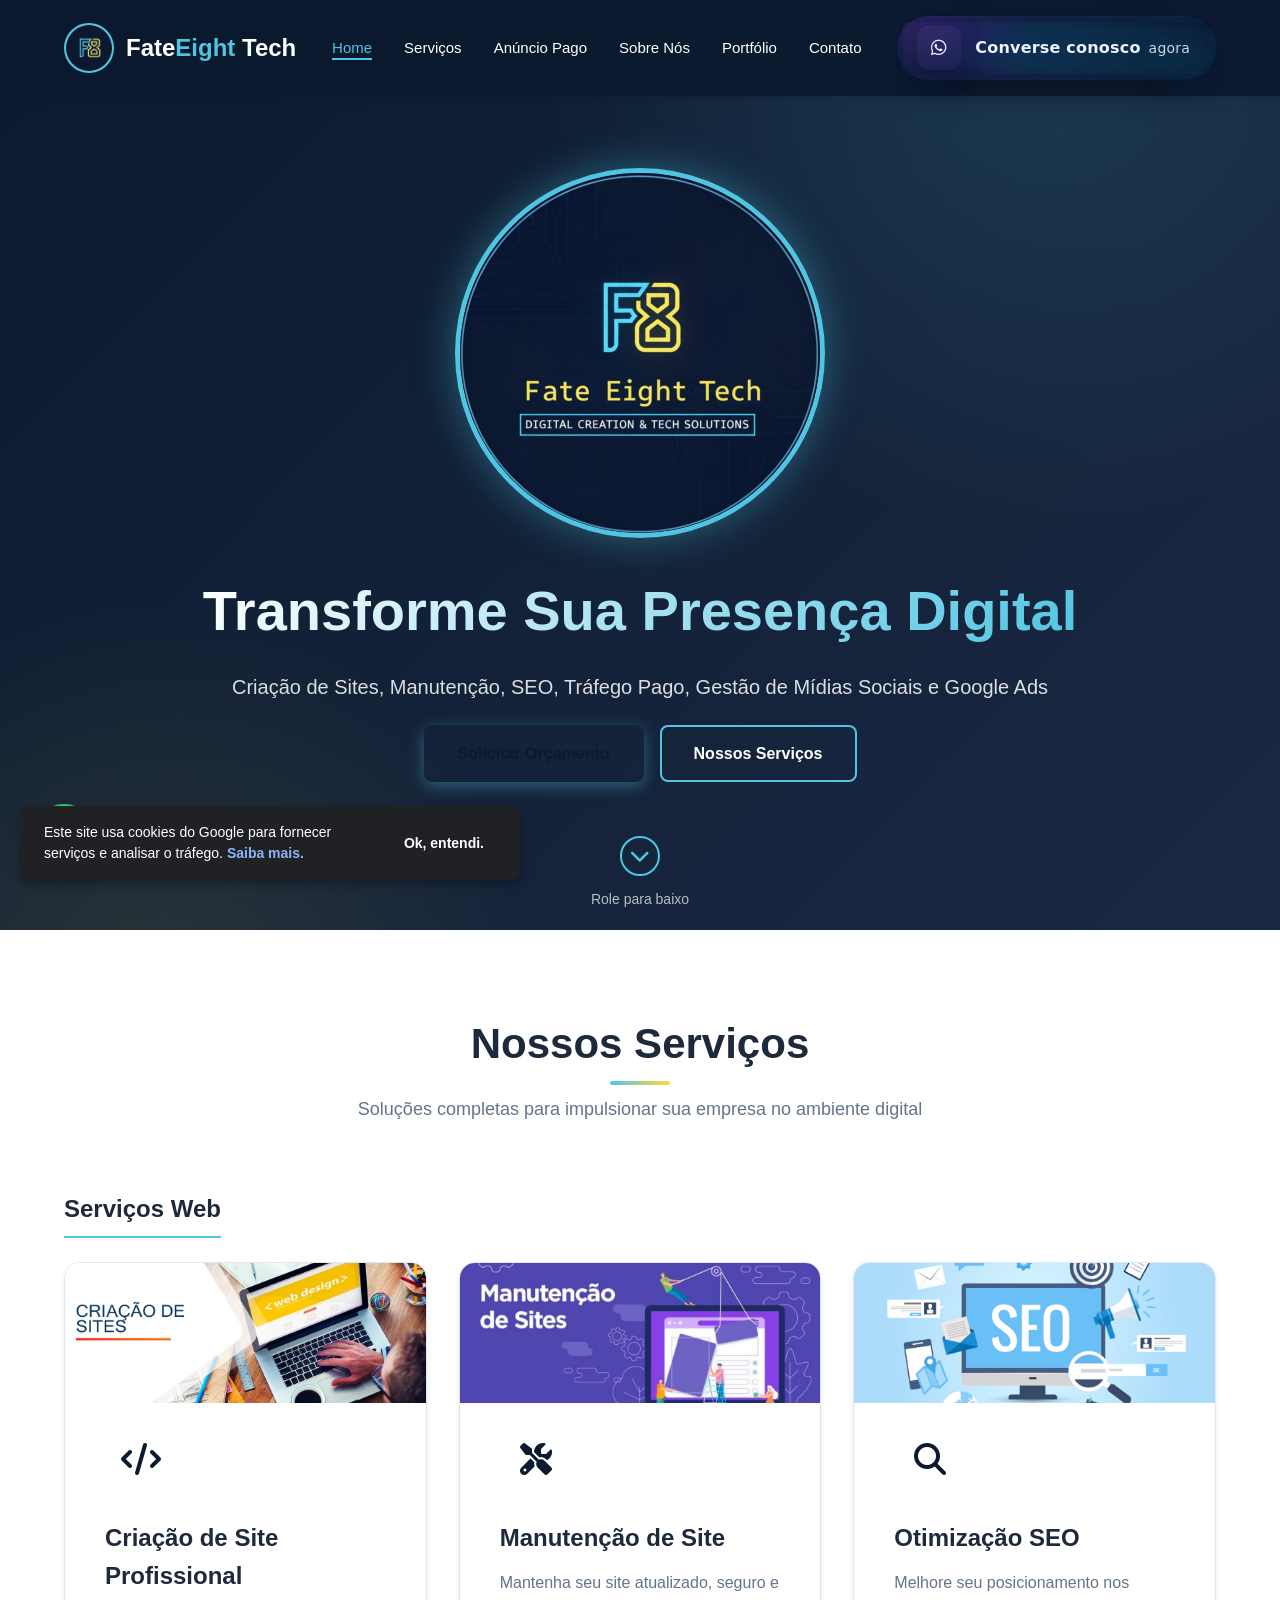
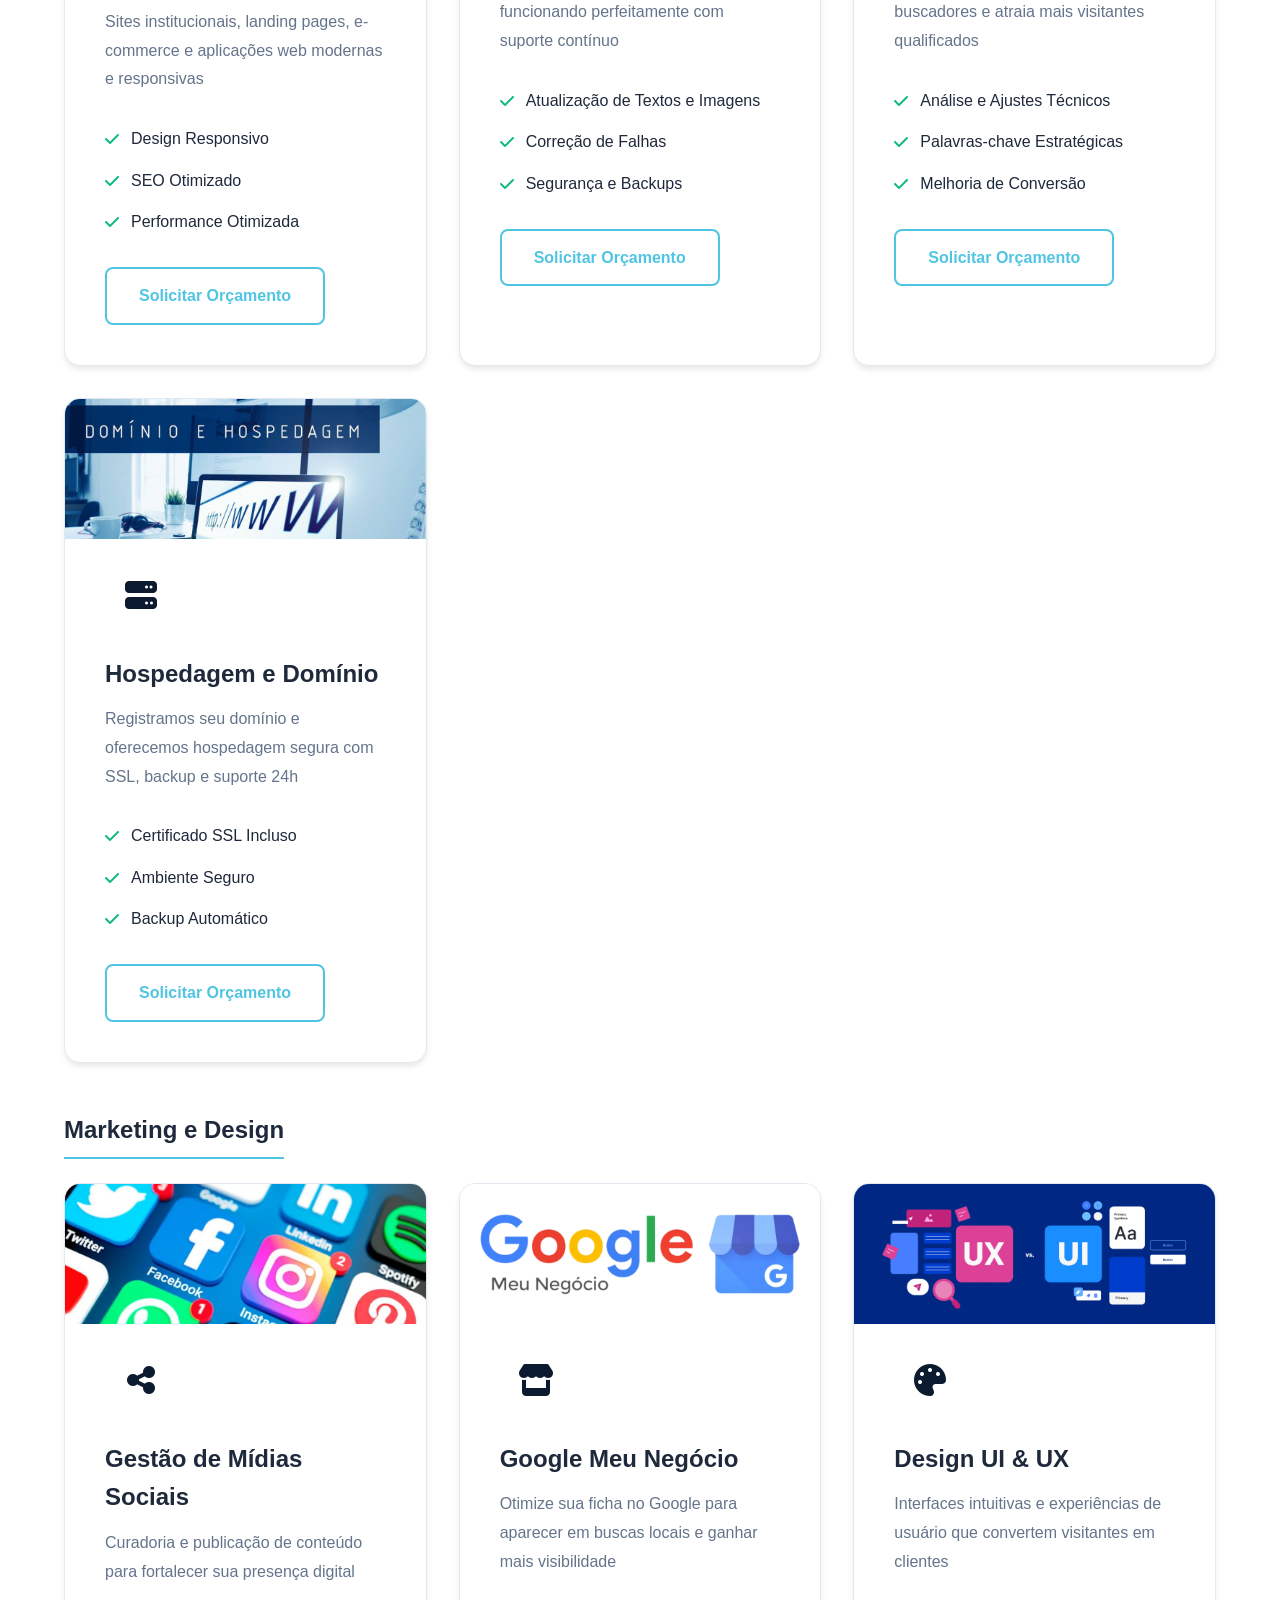
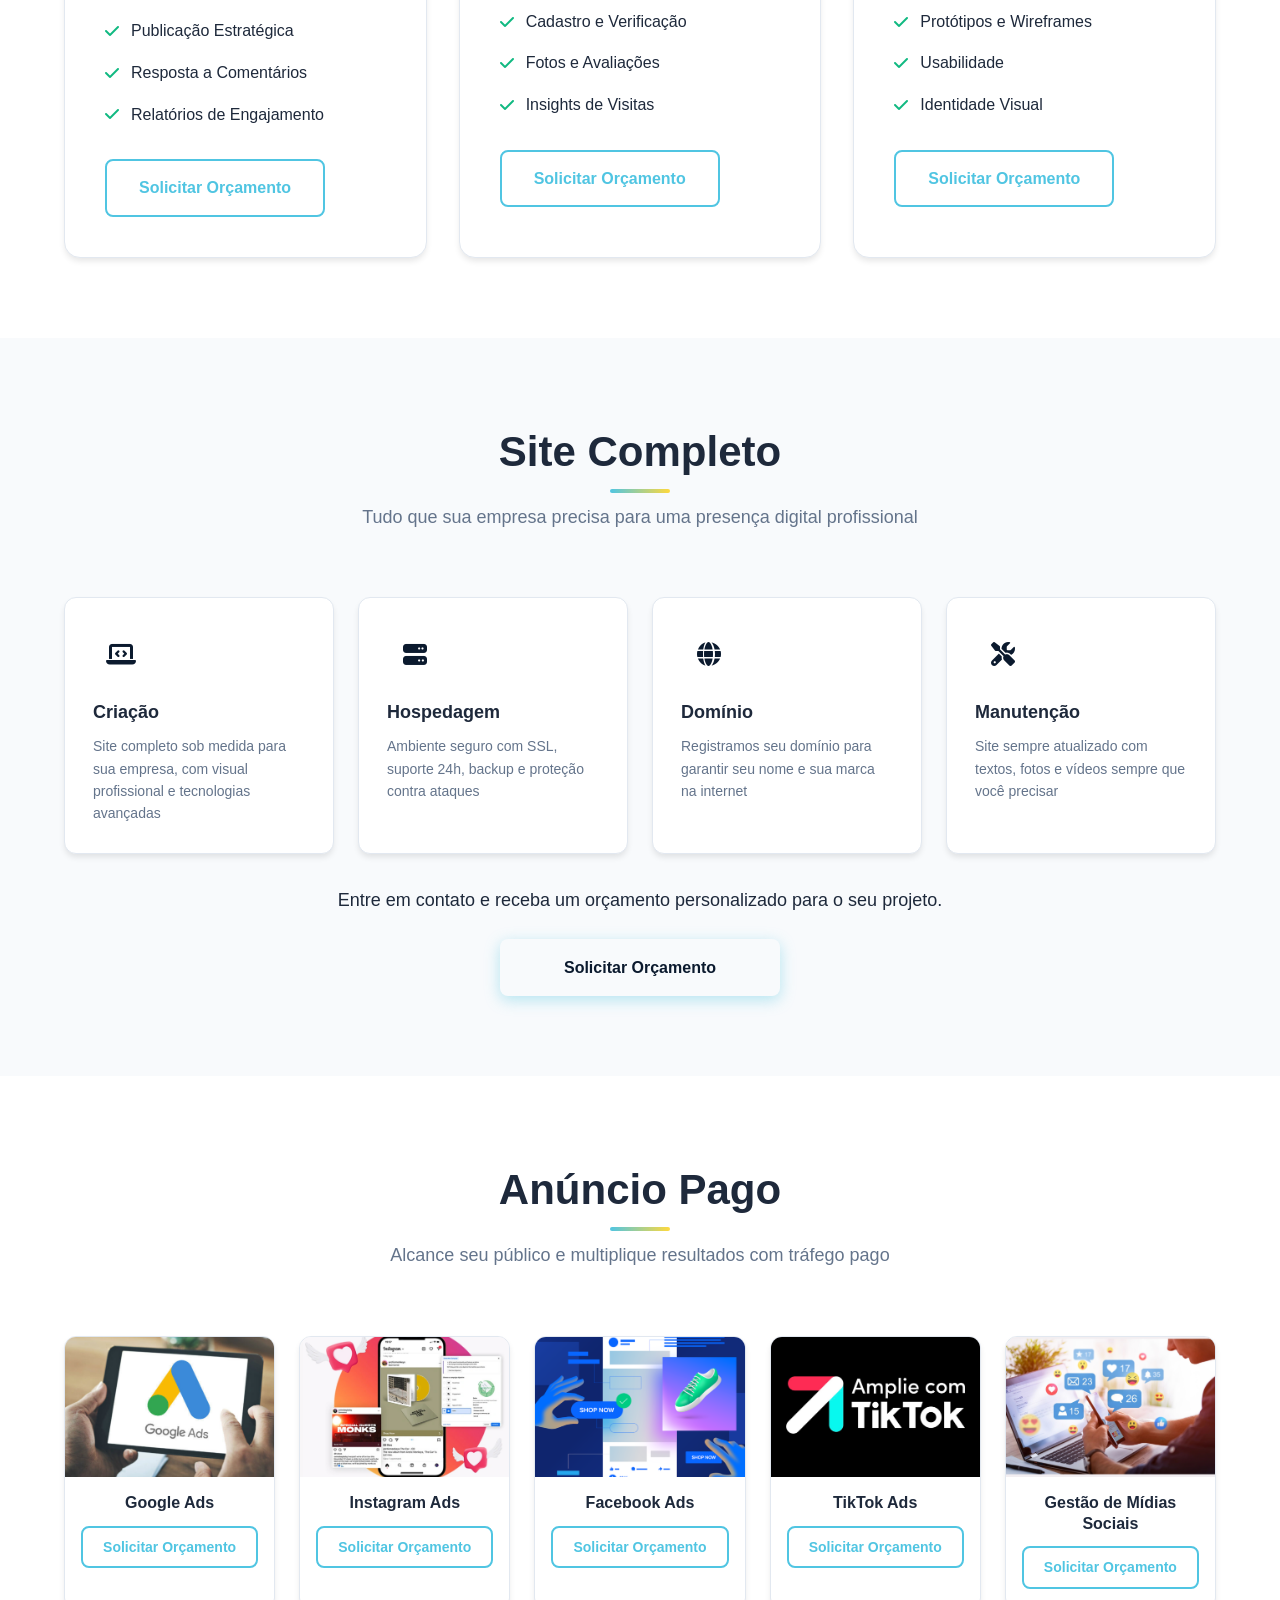
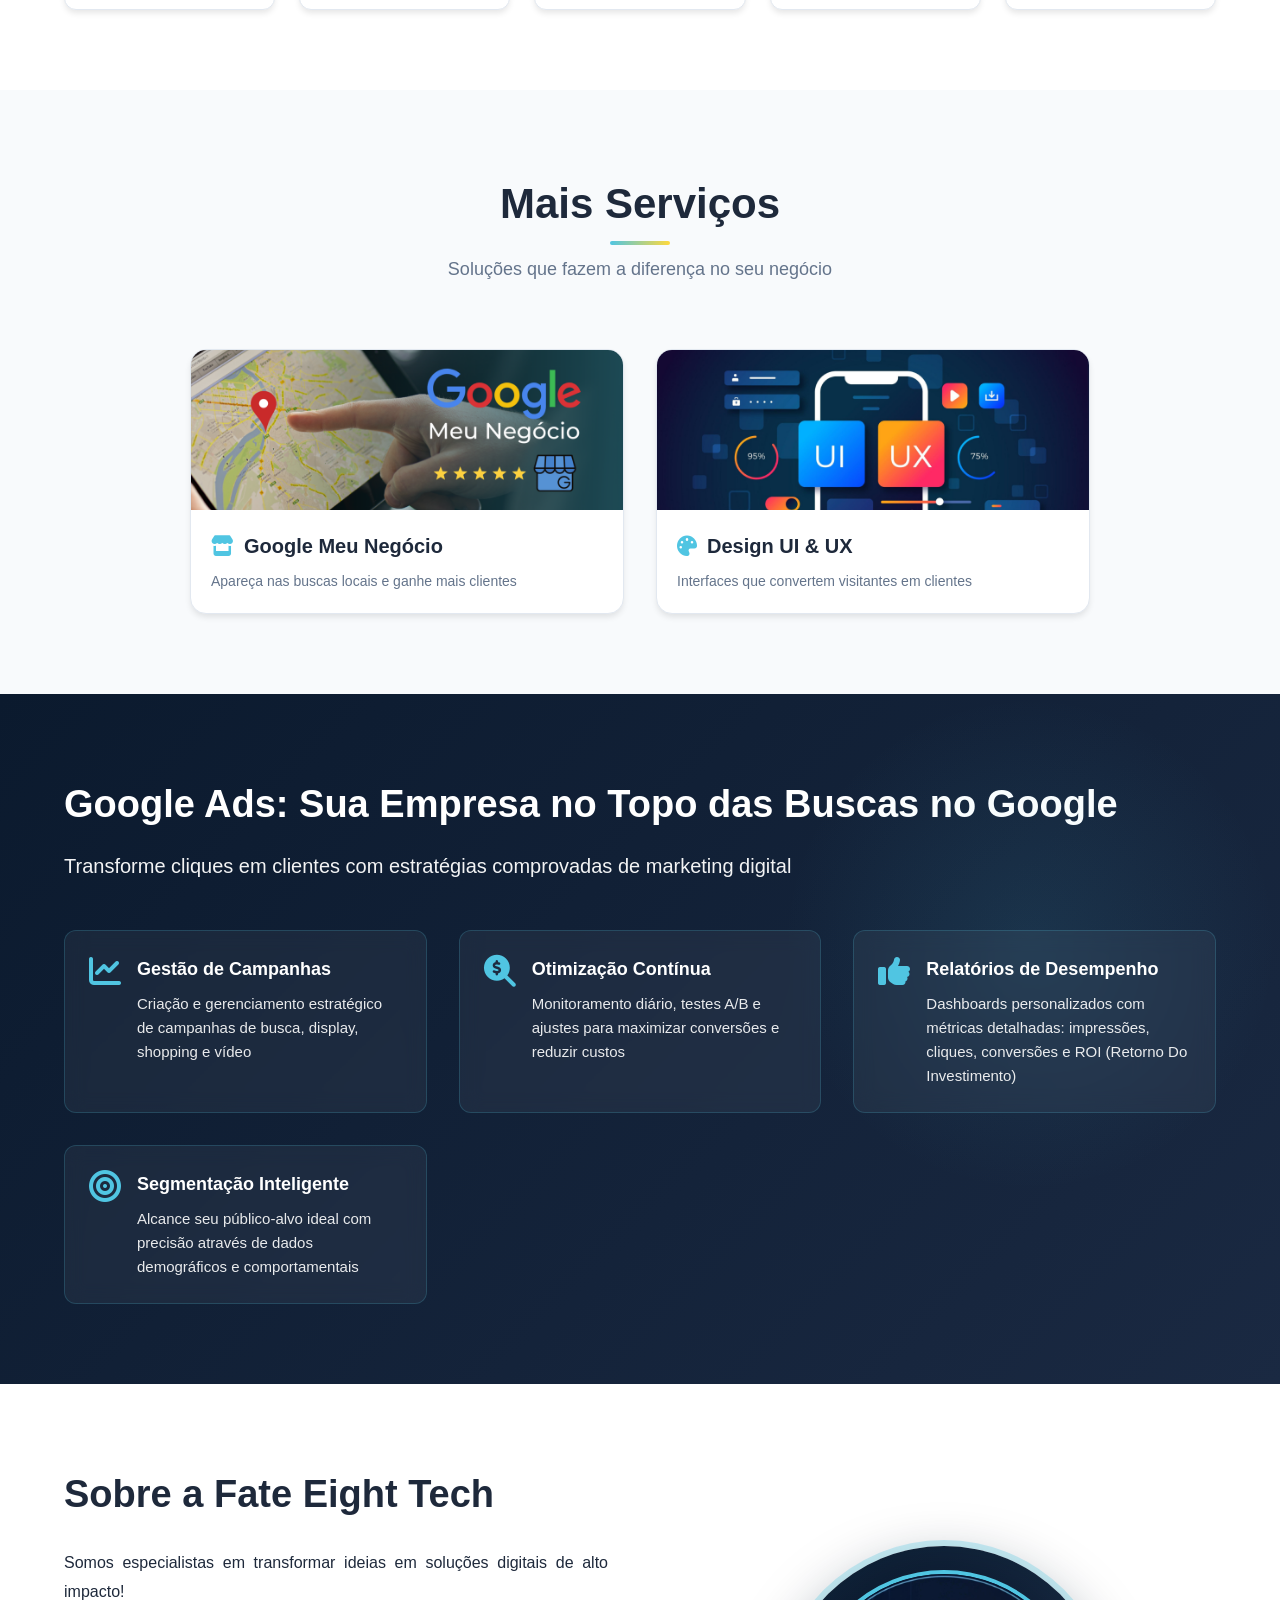
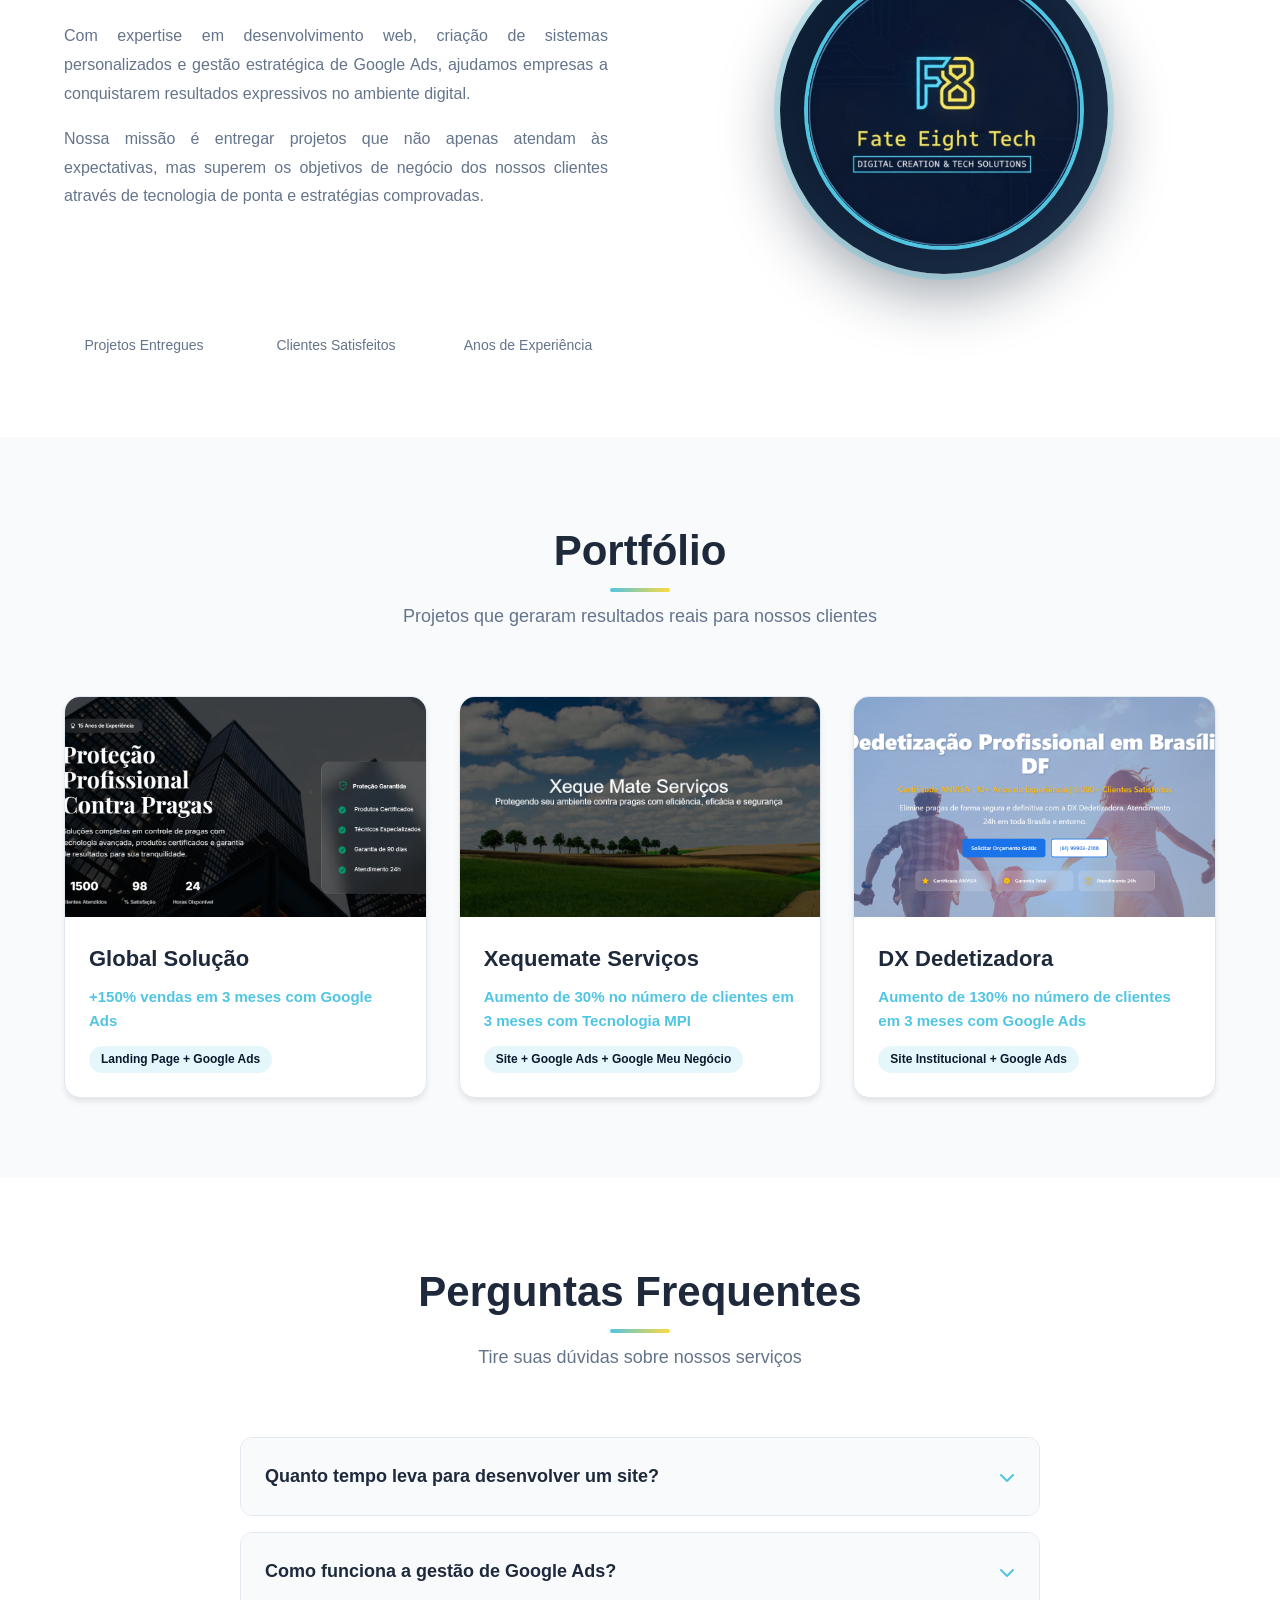
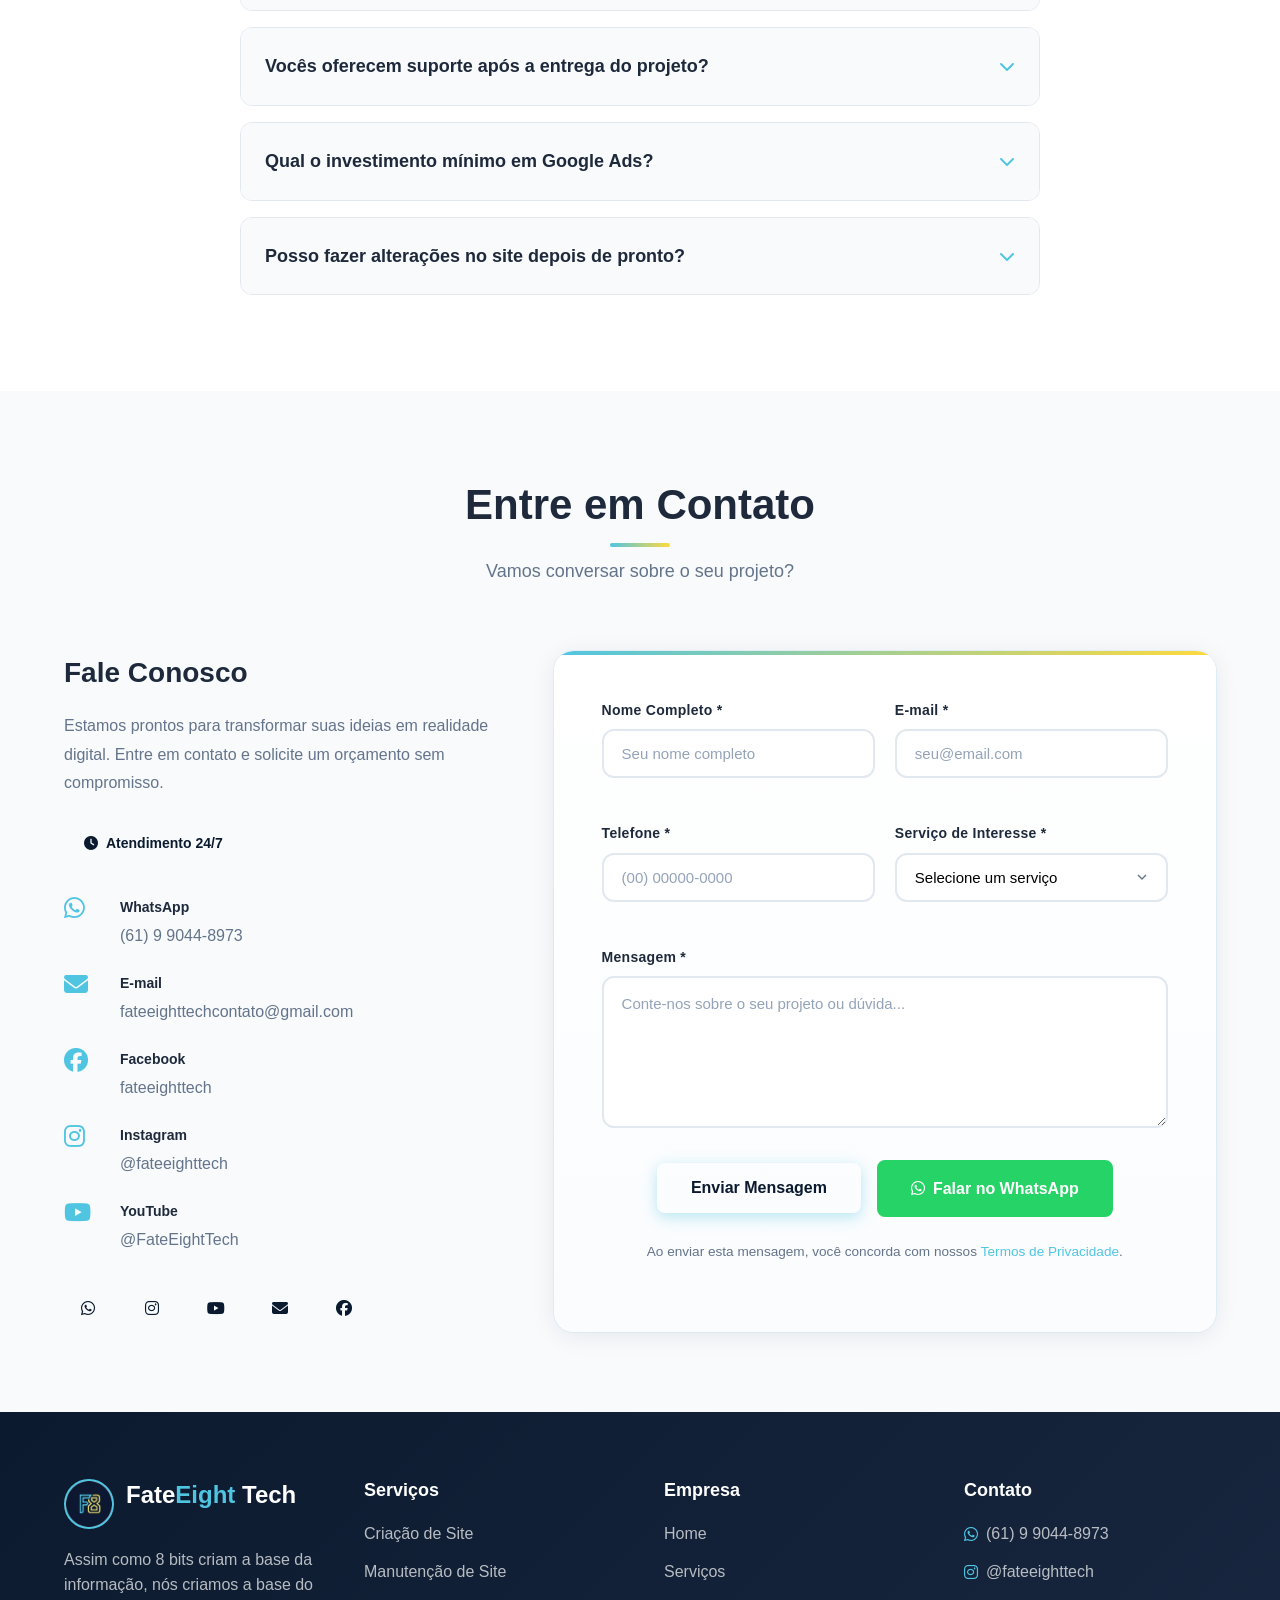
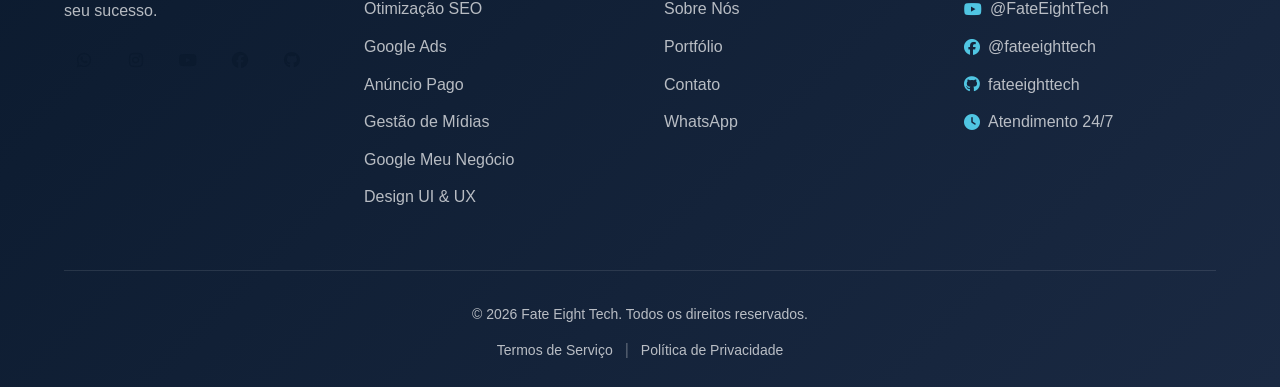
<file: index.html>
<!DOCTYPE html>
<html lang="pt-BR">

<head>
    <!-- Preconnect (reduz latência em recursos externos) -->
    <link rel="preconnect" href="https://www.googletagmanager.com">
    <link rel="preconnect" href="https://cdnjs.cloudflare.com" crossorigin>
    <link rel="preconnect" href="https://www.google.com" crossorigin>
    <!-- Preload LCP (imagem crítica do hero) -->
    <link rel="preload" as="image" href="images/logos/logo-hero.jpg">

    <!-- Google Tag Manager (defer para não bloquear LCP) -->
    <script>
        (function(w,d,s,l,i){w[l]=w[l]||[];w[l].push({'gtm.start':new Date().getTime(),event:'gtm.js'});
        var f=d.getElementsByTagName(s)[0],j=d.createElement(s),dl=l!='dataLayer'?'&l='+l:'';
        j.async=true;j.src='https://www.googletagmanager.com/gtm.js?id='+i+dl;f.parentNode.insertBefore(j,f);
        })(window,document,'script','dataLayer','GTM-N3N22PZX');
    </script>

    <!-- Meta Básico -->
    <meta charset="UTF-8">
    <meta name="viewport" content="width=device-width, initial-scale=1.0">
    <meta name="robots" content="index, follow">
    <meta name="theme-color" content="#0d1117">

    <!-- SEO e Marketing -->
    <meta name="description"
        content="Criação de sites, manutenção, SEO, tráfego pago, Google Ads, Instagram Ads, Facebook Ads, gestão de mídias sociais e Google Meu Negócio. Soluções digitais completas para sua empresa.">
    <meta name="keywords"
        content="criação de site, manutenção de site, otimização SEO, Google Ads, Instagram Ads, Facebook Ads, TikTok Ads, gestão de mídias sociais, Google Meu Negócio, design UI UX, Fate Eight Tech, marketing digital, tráfego pago">
    <meta name="author" content="Fate Eight Tech">

    <!-- Open Graph (para Facebook, WhatsApp, LinkedIn etc.) -->
    <meta property="og:title" content="Desenvolva seu Site e Anuncie no Google | Fate Eight Tech">
    <meta property="og:description"
        content="Transforme sua presença digital com sites modernos e campanhas eficientes no Google Ads. Fale com a Fate Eight Tech e expanda seus resultados.">
    <meta property="og:image" content="https://fateeight.com.br/images/logos/logo-hero.jpg">
    <meta property="og:url" content="https://fateeight.com.br/">
    <meta property="og:type" content="website">

    <!-- Twitter Card (para X/Twitter) -->
    <meta name="twitter:card" content="summary_large_image">
    <meta name="twitter:title" content="Fate Eight Tech - Sites e Google Ads">
    <meta name="twitter:description"
        content="Desenvolvemos sites e gerenciamos campanhas no Google Ads para negócios que querem crescer online.">
    <meta name="twitter:image" content="https://fateeight.com.br/images/logos/logo-hero.jpg">

    <!-- Favicon -->
    <link rel="icon" type="image/png" href="images/logos/favicon.png">

    <!-- Título -->
    <title>Desenvolva seu Site e Anuncie no Google | Fate Eight Tech</title>

    <!-- Estilos -->
    <link rel="stylesheet" href="css/style.css">
    <link rel="stylesheet" href="https://cdnjs.cloudflare.com/ajax/libs/font-awesome/6.4.0/css/all.min.css" media="print" onload="this.media='all'">
    <noscript><link rel="stylesheet" href="https://cdnjs.cloudflare.com/ajax/libs/font-awesome/6.4.0/css/all.min.css"></noscript>

    <!-- Google tag (gtag) - carregado após interação para não bloquear LCP -->
    <script>
        window.dataLayer = window.dataLayer || [];
        function gtag(){dataLayer.push(arguments);}
        if ('requestIdleCallback' in window) {
            requestIdleCallback(function() {
                var s=document.createElement('script');s.async=true;s.src='https://www.googletagmanager.com/gtag/js?id=AW-17673039996';
                document.head.appendChild(s);
                s.onload=function(){gtag('js',new Date());gtag('config','AW-17673039996');};
            }, { timeout: 2000 });
        } else {
            window.addEventListener('load', function() {
                var s=document.createElement('script');s.async=true;s.src='https://www.googletagmanager.com/gtag/js?id=AW-17673039996';
                document.head.appendChild(s);
                s.onload=function(){gtag('js',new Date());gtag('config','AW-17673039996');};
            });
        }
    </script>
</head>

<body>
    <!-- Google Tag Manager (noscript) -->
    <noscript><iframe src="https://www.googletagmanager.com/ns.html?id=GTM-N3N22PZX" height="0" width="0"
            style="display:none;visibility:hidden"></iframe></noscript>

    <header class="header">
        <nav class="navbar">
            <div class="container">
                <div class="nav-wrapper">
                    <div class="logo">
                        <img src="images/logos/logo-32x32.png" alt="Fate Eight Tech Logo" class="logo-img" width="50" height="50" loading="eager" decoding="async">
                        <a href="#home" style="text-decoration: none; color: inherit;">
                            <span class="logo-text">Fate<span>Eight</span> Tech</span>
                        </a>
                    </div>
                    <button class="mobile-menu-toggle" aria-label="Menu">
                        <span></span>
                        <span></span>
                        <span></span>
                    </button>
                    <ul class="nav-menu">
                        <li><a href="#home" class="nav-link active">Home</a></li>
                        <li><a href="#servicos" class="nav-link">Serviços</a></li>
                        <li><a href="#anuncio-pago" class="nav-link">Anúncio Pago</a></li>
                        <li><a href="#sobre" class="nav-link">Sobre Nós</a></li>
                        <li><a href="#portfolio" class="nav-link">Portfólio</a></li>
                        <li><a href="#contato" class="nav-link">Contato</a></li>
                    </ul>
                    <div class="fe-contact-wrap">
                        <a class="fe-contact-btn" role="button" aria-label="Converse conosco"
                            href="https://wa.me/556190448973?text=Olá, gostaria de fazer um orçamento."
                            data-contact-url="https://wa.me/556190448973?text=Olá, gostaria de fazer um orçamento."
                            target="_blank">
                            <span class="fab fa-whatsapp" aria-hidden="true"></span>
                            <span class="fe-btn-text">Converse conosco <span class="fe-hide-mobile">agora</span></span>
                            <span class="fe-btn-border"></span>
                        </a>
                    </div>
                </div>
            </div>
        </nav>
    </header>

    <section id="home" class="hero-fullscreen">
        <div class="hero-content">
            <div class="hero-logo">
                <img src="images/logos/logo-hero.jpg" alt="Fate Eight Tech" class="hero-logo-img" width="370" height="370" fetchpriority="high" loading="eager" decoding="async">
            </div>
            <h1 class="hero-title">Transforme Sua Presença Digital</h1>
            <p class="hero-subtitle">Criação de Sites, Manutenção, SEO, Tráfego Pago, Gestão de Mídias Sociais e Google Ads</p>
            <div class="hero-buttons">
                <a href="#contato" class="btn btn-primary">Solicitar Orçamento</a>
                <a href="#servicos" class="btn btn-secondary">Nossos Serviços</a>
            </div>
        </div>
        <div class="scroll-indicator">
            <div class="scroll-arrow">
                <i class="fas fa-chevron-down"></i>
            </div>
            <span>Role para baixo</span>
        </div>
    </section>

    <section id="servicos" class="services">
        <div class="container">
            <div class="section-header">
                <h2 class="section-title">Nossos Serviços</h2>
                <p class="section-subtitle">Soluções completas para impulsionar sua empresa no ambiente digital</p>
            </div>

            <h3 class="service-category-title">Serviços Web</h3>
            <div class="services-grid">
                <div class="service-card">
                    <div class="service-card-image">
                        <img src="images/servicos/criacao-site.webp" alt="Criação de Site" width="360" height="140" loading="lazy"
                            onerror="this.src='images/servicos/placeholder.svg';">
                    </div>
                    <div class="service-icon">
                        <i class="fas fa-code"></i>
                    </div>
                    <h3>Criação de Site Profissional</h3>
                    <p>Sites institucionais, landing pages, e-commerce e aplicações web modernas e responsivas</p>
                    <ul class="service-features">
                        <li><i class="fas fa-check"></i> Design Responsivo</li>
                        <li><i class="fas fa-check"></i> SEO Otimizado</li>
                        <li><i class="fas fa-check"></i> Performance Otimizada</li>
                    </ul>
                    <a href="#contato" class="btn btn-outline">Solicitar Orçamento</a>
                </div>
                <div class="service-card">
                    <div class="service-card-image">
                        <img src="images/servicos/manutencao-site.webp" alt="Manutenção de Site" width="360" height="140" loading="lazy"
                            onerror="this.src='images/servicos/placeholder.svg';">
                    </div>
                    <div class="service-icon">
                        <i class="fas fa-tools"></i>
                    </div>
                    <h3>Manutenção de Site</h3>
                    <p>Mantenha seu site atualizado, seguro e funcionando perfeitamente com suporte contínuo</p>
                    <ul class="service-features">
                        <li><i class="fas fa-check"></i> Atualização de Textos e Imagens</li>
                        <li><i class="fas fa-check"></i> Correção de Falhas</li>
                        <li><i class="fas fa-check"></i> Segurança e Backups</li>
                    </ul>
                    <a href="#contato" class="btn btn-outline">Solicitar Orçamento</a>
                </div>
                <div class="service-card">
                    <div class="service-card-image">
                        <img src="images/servicos/seo.webp" alt="Otimização SEO" width="360" height="140" loading="lazy"
                            onerror="this.src='images/servicos/placeholder.svg';">
                    </div>
                    <div class="service-icon">
                        <i class="fas fa-search"></i>
                    </div>
                    <h3>Otimização SEO</h3>
                    <p>Melhore seu posicionamento nos buscadores e atraia mais visitantes qualificados</p>
                    <ul class="service-features">
                        <li><i class="fas fa-check"></i> Análise e Ajustes Técnicos</li>
                        <li><i class="fas fa-check"></i> Palavras-chave Estratégicas</li>
                        <li><i class="fas fa-check"></i> Melhoria de Conversão</li>
                    </ul>
                    <a href="#contato" class="btn btn-outline">Solicitar Orçamento</a>
                </div>
                <div class="service-card">
                    <div class="service-card-image">
                        <img src="images/servicos/hospedagem.webp" alt="Hospedagem e Domínio" width="360" height="140" loading="lazy"
                            onerror="this.src='images/servicos/placeholder.svg';">
                    </div>
                    <div class="service-icon">
                        <i class="fas fa-server"></i>
                    </div>
                    <h3>Hospedagem e Domínio</h3>
                    <p>Registramos seu domínio e oferecemos hospedagem segura com SSL, backup e suporte 24h</p>
                    <ul class="service-features">
                        <li><i class="fas fa-check"></i> Certificado SSL Incluso</li>
                        <li><i class="fas fa-check"></i> Ambiente Seguro</li>
                        <li><i class="fas fa-check"></i> Backup Automático</li>
                    </ul>
                    <a href="#contato" class="btn btn-outline">Solicitar Orçamento</a>
                </div>
            </div>

            <h3 class="service-category-title">Marketing e Design</h3>
            <div class="services-grid">
                <div class="service-card">
                    <div class="service-card-image">
                        <img src="images/servicos/gestao-midias.webp" alt="Gestão de Mídias Sociais" width="360" height="140" loading="lazy"
                            onerror="this.src='images/servicos/placeholder.svg';">
                    </div>
                    <div class="service-icon">
                        <i class="fas fa-share-alt"></i>
                    </div>
                    <h3>Gestão de Mídias Sociais</h3>
                    <p>Curadoria e publicação de conteúdo para fortalecer sua presença digital</p>
                    <ul class="service-features">
                        <li><i class="fas fa-check"></i> Publicação Estratégica</li>
                        <li><i class="fas fa-check"></i> Resposta a Comentários</li>
                        <li><i class="fas fa-check"></i> Relatórios de Engajamento</li>
                    </ul>
                    <a href="#contato" class="btn btn-outline">Solicitar Orçamento</a>
                </div>
                <div class="service-card">
                    <div class="service-card-image">
                        <img src="images/servicos/google-meu-negocio.webp" alt="Google Meu Negócio" width="360" height="140" loading="lazy"
                            onerror="this.src='images/servicos/placeholder.svg';">
                    </div>
                    <div class="service-icon">
                        <i class="fas fa-store"></i>
                    </div>
                    <h3>Google Meu Negócio</h3>
                    <p>Otimize sua ficha no Google para aparecer em buscas locais e ganhar mais visibilidade</p>
                    <ul class="service-features">
                        <li><i class="fas fa-check"></i> Cadastro e Verificação</li>
                        <li><i class="fas fa-check"></i> Fotos e Avaliações</li>
                        <li><i class="fas fa-check"></i> Insights de Visitas</li>
                    </ul>
                    <a href="#contato" class="btn btn-outline">Solicitar Orçamento</a>
                </div>
                <div class="service-card">
                    <div class="service-card-image">
                        <img src="images/servicos/design-ui-ux.webp" alt="Design UI & UX" width="360" height="140" loading="lazy"
                            onerror="this.src='images/servicos/placeholder.svg';">
                    </div>
                    <div class="service-icon">
                        <i class="fas fa-palette"></i>
                    </div>
                    <h3>Design UI & UX</h3>
                    <p>Interfaces intuitivas e experiências de usuário que convertem visitantes em clientes</p>
                    <ul class="service-features">
                        <li><i class="fas fa-check"></i> Protótipos e Wireframes</li>
                        <li><i class="fas fa-check"></i> Usabilidade</li>
                        <li><i class="fas fa-check"></i> Identidade Visual</li>
                    </ul>
                    <a href="#contato" class="btn btn-outline">Solicitar Orçamento</a>
                </div>
            </div>

        </div>
    </section>

    <section id="site-completo" class="site-completo">
        <div class="container">
            <div class="section-header">
                <h2 class="section-title">Site Completo</h2>
                <p class="section-subtitle">Tudo que sua empresa precisa para uma presença digital profissional</p>
            </div>
            <div class="site-completo-grid">
                <div class="site-completo-card">
                    <div class="site-completo-icon">
                        <i class="fas fa-laptop-code"></i>
                    </div>
                    <h3>Criação</h3>
                    <p>Site completo sob medida para sua empresa, com visual profissional e tecnologias avançadas</p>
                </div>
                <div class="site-completo-card">
                    <div class="site-completo-icon">
                        <i class="fas fa-server"></i>
                    </div>
                    <h3>Hospedagem</h3>
                    <p>Ambiente seguro com SSL, suporte 24h, backup e proteção contra ataques</p>
                </div>
                <div class="site-completo-card">
                    <div class="site-completo-icon">
                        <i class="fas fa-globe"></i>
                    </div>
                    <h3>Domínio</h3>
                    <p>Registramos seu domínio para garantir seu nome e sua marca na internet</p>
                </div>
                <div class="site-completo-card">
                    <div class="site-completo-icon">
                        <i class="fas fa-tools"></i>
                    </div>
                    <h3>Manutenção</h3>
                    <p>Site sempre atualizado com textos, fotos e vídeos sempre que você precisar</p>
                </div>
            </div>
            <p class="site-completo-cta">Entre em contato e receba um orçamento personalizado para o seu projeto.</p>
            <a href="#contato" class="btn btn-primary">Solicitar Orçamento</a>
        </div>
    </section>

    <section id="anuncio-pago" class="anuncio-pago">
        <div class="container">
            <div class="section-header">
                <h2 class="section-title">Anúncio Pago</h2>
                <p class="section-subtitle">Alcance seu público e multiplique resultados com tráfego pago</p>
            </div>
            <div class="anuncio-pago-grid">
                <a href="#contato" class="anuncio-card">
                    <div class="anuncio-card-image">
                        <img src="images/ads/google-ads.webp" alt="Google Ads" width="300" height="180" loading="lazy"
                            onerror="this.src='images/ads/placeholder.svg';">
                    </div>
                    <h3>Google Ads</h3>
                    <span class="btn btn-outline btn-sm">Solicitar Orçamento</span>
                </a>
                <a href="#contato" class="anuncio-card">
                    <div class="anuncio-card-image">
                        <img src="images/ads/instagram-ads.webp" alt="Instagram Ads" width="300" height="180" loading="lazy"
                            onerror="this.src='images/ads/placeholder.svg';">
                    </div>
                    <h3>Instagram Ads</h3>
                    <span class="btn btn-outline btn-sm">Solicitar Orçamento</span>
                </a>
                <a href="#contato" class="anuncio-card">
                    <div class="anuncio-card-image">
                        <img src="images/ads/facebook-ads.webp" alt="Facebook Ads" width="300" height="180" loading="lazy"
                            onerror="this.src='images/ads/placeholder.svg';">
                    </div>
                    <h3>Facebook Ads</h3>
                    <span class="btn btn-outline btn-sm">Solicitar Orçamento</span>
                </a>
                <a href="#contato" class="anuncio-card">
                    <div class="anuncio-card-image">
                        <img src="images/ads/tiktok-ads.webp" alt="TikTok Ads" width="300" height="180" loading="lazy"
                            onerror="this.src='images/ads/placeholder.svg';">
                    </div>
                    <h3>TikTok Ads</h3>
                    <span class="btn btn-outline btn-sm">Solicitar Orçamento</span>
                </a>
                <a href="#contato" class="anuncio-card">
                    <div class="anuncio-card-image">
                        <img src="images/ads/gestao-midias.webp" alt="Gestão de Mídias Sociais" width="300" height="180" loading="lazy"
                            onerror="this.src='images/ads/placeholder.svg';">
                    </div>
                    <h3>Gestão de Mídias Sociais</h3>
                    <span class="btn btn-outline btn-sm">Solicitar Orçamento</span>
                </a>
            </div>
        </div>
    </section>

    <section class="destaques-extras">
        <div class="container">
            <div class="section-header">
                <h2 class="section-title">Mais Serviços</h2>
                <p class="section-subtitle">Soluções que fazem a diferença no seu negócio</p>
            </div>
            <div class="destaques-grid">
                <a href="#contato" class="destaque-card">
                    <div class="destaque-card-image">
                        <img src="images/destaques/google-meu-negocio.webp" alt="Google Meu Negócio" width="360" height="200" loading="lazy"
                            onerror="this.src='images/destaques/placeholder.svg';">
                    </div>
                    <h3><i class="fas fa-store"></i> Google Meu Negócio</h3>
                    <p>Apareça nas buscas locais e ganhe mais clientes</p>
                </a>
                <a href="#contato" class="destaque-card">
                    <div class="destaque-card-image">
                        <img src="images/destaques/design-ui-ux.webp" alt="Design UI & UX" width="360" height="200" loading="lazy"
                            onerror="this.src='images/destaques/placeholder.svg';">
                    </div>
                    <h3><i class="fas fa-palette"></i> Design UI & UX</h3>
                    <p>Interfaces que convertem visitantes em clientes</p>
                </a>
            </div>
        </div>
    </section>

    <section class="marketing-detail">
        <div class="container">
            <div class="marketing-content">
                <div class="marketing-text">
                    <h2>Google Ads: Sua Empresa no Topo das Buscas no Google</h2>
                    <p class="lead">Transforme cliques em clientes com estratégias comprovadas de marketing digital</p>
                    <div class="marketing-features">
                        <div class="marketing-feature">
                            <i class="fas fa-chart-line"></i>
                            <div>
                                <h4>Gestão de Campanhas</h4>
                                <p>Criação e gerenciamento estratégico de campanhas de busca, display, shopping e vídeo
                                </p>
                            </div>
                        </div>
                        <div class="marketing-feature">
                            <i class="fas fa-search-dollar"></i>
                            <div>
                                <h4>Otimização Contínua</h4>
                                <p>Monitoramento diário, testes A/B e ajustes para maximizar conversões e reduzir custos
                                </p>
                            </div>
                        </div>
                        <div class="marketing-feature">
                            <i class="fa-solid fa-thumbs-up"></i>
                            <div>
                                <h4>Relatórios de Desempenho</h4>
                                <p>Dashboards personalizados com métricas detalhadas: impressões, cliques, conversões e
                                    ROI (Retorno Do Investimento)</p>
                            </div>
                        </div>
                        <div class="marketing-feature">
                            <i class="fas fa-bullseye"></i>
                            <div>
                                <h4>Segmentação Inteligente</h4>
                                <p>Alcance seu público-alvo ideal com precisão através de dados demográficos e
                                    comportamentais</p>
                            </div>
                        </div>
                    </div>
                </div>
            </div>
        </div>
    </section>

    <section id="sobre" class="about">
        <div class="container">
            <div class="about-content">
                <div class="about-text">
                    <h2>Sobre a Fate Eight Tech</h2>
                    <p class="lead">Somos especialistas em transformar ideias em soluções digitais de alto impacto!</p>
                    <p>Com expertise em desenvolvimento web, criação de sistemas personalizados e gestão estratégica de
                        Google Ads, ajudamos empresas a conquistarem resultados expressivos no ambiente digital.</p>
                    <p>Nossa missão é entregar projetos que não apenas atendam às expectativas, mas superem os objetivos
                        de negócio dos nossos clientes através de tecnologia de ponta e estratégias comprovadas.</p>
                    <div class="about-stats">
                        <div class="stat">
                            <span class="stat-number">50+</span>
                            <span class="stat-label">Projetos Entregues</span>
                        </div>
                        <div class="stat">
                            <span class="stat-number">94%</span>
                            <span class="stat-label">Clientes Satisfeitos</span>
                        </div>
                        <div class="stat">
                            <span class="stat-number">5+</span>
                            <span class="stat-label">Anos de Experiência</span>
                        </div>
                    </div>
                </div>
                <div class="about-image">
                    <div class="about-logo-frame">
                        <img src="images/logos/logo-hero.jpg" alt="Fate Eight Tech - Soluções Digitais" width="280" height="280" loading="lazy">
                    </div>
                </div>
            </div>
        </div>
    </section>

    <section id="portfolio" class="portfolio">
        <div class="container">
            <div class="section-header">
                <h2 class="section-title">Portfólio</h2>
                <p class="section-subtitle">Projetos que geraram resultados reais para nossos clientes</p>
            </div>
            <div class="portfolio-grid">
                <a href="https://www.globalsolucaodedetizadora.com.br/" target="_blank" rel="noopener noreferrer" class="portfolio-card">
                    <div class="portfolio-image">
                        <img src="images/portfolio/global-solucao.webp" alt="Global Solução - Site desenvolvido pela Fate Eight Tech" width="400" height="250" loading="lazy"
                            onerror="this.src='images/portfolio/placeholder.svg'; this.alt='Preview Global Solução';">
                    </div>
                    <div class="portfolio-content">
                        <h3>Global Solução</h3>
                        <p class="portfolio-result">+150% vendas em 3 meses com Google Ads</p>
                        <span class="portfolio-tag">Landing Page + Google Ads</span>
                    </div>
                </a>
                <a href="https://xequemateservicos.com.br/" target="_blank" rel="noopener noreferrer" class="portfolio-card">
                    <div class="portfolio-image">
                        <img src="images/portfolio/xequemate.webp" alt="Xequemate Serviços - Site desenvolvido pela Fate Eight Tech" width="400" height="250" loading="lazy"
                            onerror="this.src='images/portfolio/placeholder.svg'; this.alt='Preview Xequemate';">
                    </div>
                    <div class="portfolio-content">
                        <h3>Xequemate Serviços</h3>
                        <p class="portfolio-result">Aumento de 30% no número de clientes em 3 meses com Tecnologia MPI</p>
                        <span class="portfolio-tag">Site + Google Ads + Google Meu Negócio</span>
                    </div>
                </a>
                <a href="https://dxdedetizadora.com.br/" target="_blank" rel="noopener noreferrer" class="portfolio-card">
                    <div class="portfolio-image">
                        <img src="images/portfolio/dx-dedetizadora.webp" alt="DX Dedetizadora - Projeto Fate Eight Tech" width="400" height="250" loading="lazy"
                            onerror="this.src='images/portfolio/placeholder.svg'; this.alt='Preview DX Dedetizadora';">
                    </div>
                    <div class="portfolio-content">
                        <h3>DX Dedetizadora</h3>
                        <p class="portfolio-result">Aumento de 130% no número de clientes em 3 meses com Google Ads</p>
                        <span class="portfolio-tag">Site Institucional + Google Ads</span>
                    </div>
                </a>
            </div>
        </div>
    </section>

    <section class="faq">
        <div class="container">
            <div class="section-header">
                <h2 class="section-title">Perguntas Frequentes</h2>
                <p class="section-subtitle">Tire suas dúvidas sobre nossos serviços</p>
            </div>
            <div class="faq-list">
                <div class="faq-item">
                    <div class="faq-question">
                        <h4>Quanto tempo leva para desenvolver um site?</h4>
                        <i class="fas fa-chevron-down"></i>
                    </div>
                    <div class="faq-answer">
                        <p>O prazo varia conforme a complexidade do projeto. Sites institucionais simples ficam prontos
                            em 2-3 semanas, enquanto projetos mais complexos como e-commerce podem levar de 6 a 12
                            semanas.</p>
                    </div>
                </div>

                <div class="faq-item">
                    <div class="faq-question">
                        <h4>Como funciona a gestão de Google Ads?</h4>
                        <i class="fas fa-chevron-down"></i>
                    </div>
                    <div class="faq-answer">
                        <p>Realizamos uma análise completa do seu negócio, criamos campanhas segmentadas, fazemos
                            otimizações diárias e fornecemos relatórios semanais com todas as métricas importantes.
                            Nosso objetivo é maximizar seu ROI (Retorno sobre Investimento).</p>
                    </div>
                </div>

                <div class="faq-item">
                    <div class="faq-question">
                        <h4>Vocês oferecem suporte após a entrega do projeto?</h4>
                        <i class="fas fa-chevron-down"></i>
                    </div>
                    <div class="faq-answer">
                        <p>Sim! Todos os nossos projetos incluem período de suporte técnico. Além disso, oferecemos
                            planos de manutenção contínua para garantir que seu site ou sistema esteja sempre atualizado
                            e funcionando perfeitamente.</p>
                    </div>
                </div>

                <div class="faq-item">
                    <div class="faq-question">
                        <h4>Qual o investimento mínimo em Google Ads?</h4>
                        <i class="fas fa-chevron-down"></i>
                    </div>
                    <div class="faq-answer">
                        <p>Recomendamos um investimento mínimo de R$ 30/dia para ter resultados consistentes. O valor
                            ideal depende do seu segmento, concorrência e objetivos. Fazemos uma análise personalizada
                            para recomendar o melhor orçamento.</p>
                    </div>
                </div>

                <div class="faq-item">
                    <div class="faq-question">
                        <h4>Posso fazer alterações no site depois de pronto?</h4>
                        <i class="fas fa-chevron-down"></i>
                    </div>
                    <div class="faq-answer">
                        <p>Sim! Após a finalização do site, é possível solicitar alterações. Nesse caso, realizamos uma
                            nova avaliação do pedido, mas oferecemos condições especiais e descontos para clientes já
                            cadastrados.</p>
                    </div>
                </div>
            </div>
        </div>
    </section>

    <!-- form -->
    <section id="contato" class="contact">
        <div class="container">

            <div class="section-header">
                <h2 class="section-title">Entre em Contato</h2>
                <p class="section-subtitle">Vamos conversar sobre o seu projeto?</p>
            </div>

            <div class="contact-wrapper">
                <div class="contact-info">
                    <h3>Fale Conosco</h3>
                    <p>Estamos prontos para transformar suas ideias em realidade digital. Entre em contato e solicite um
                        orçamento sem compromisso.</p>
                    <div class="availability-badge">
                        <i class="fas fa-clock"></i>
                        <span>Atendimento 24/7</span>
                    </div>
                    <div class="contact-details">
                        <div class="contact-item">
                            <i class="fab fa-whatsapp"></i>
                            <div>
                                <h4>WhatsApp</h4>
                                <a href="https://wa.me/556190448973?text=Olá, gostaria de fazer um orçamento."
                                    target="_blank" rel="noopener noreferrer">(61) 9 9044-8973</a>
                            </div>
                        </div>
                        <div class="contact-item">
                            <i class="fa-solid fa-envelope"></i>
                            <div>
                                <h4>E-mail</h4>
                                <a href="mailto:fateeighttechcontato@gmail.com" target="_blank"
                                    rel="noopener noreferrer">fateeighttechcontato@gmail.com</a>
                            </div>
                        </div>
                        <div class="contact-item">
                            <i class="fab fa-facebook"></i>
                            <div>
                                <h4>Facebook</h4>
                                <a href="https://www.facebook.com/profile.php?id=61582108484785" target="_blank"
                                    rel="noopener noreferrer">fateeighttech</a>
                            </div>
                        </div>
                        <div class="contact-item">
                            <i class="fab fa-instagram"></i>
                            <div>
                                <h4>Instagram</h4>
                                <a href="https://instagram.com/fateeighttech" target="_blank"
                                    rel="noopener noreferrer">@fateeighttech</a>
                            </div>
                        </div>
                        <div class="contact-item">
                            <i class="fab fa-youtube"></i>
                            <div>
                                <h4>YouTube</h4>
                                <a href="https://www.youtube.com/@FateEightTech" target="_blank"
                                    rel="noopener noreferrer">@FateEightTech</a>
                            </div>
                        </div>
                    </div>

                    <div class="social-links">
                        <a href="https://wa.me/556190448973?text=Olá, gostaria de fazer um orçamento." target="_blank"
                            rel="noopener noreferrer" aria-label="WhatsApp"><i class="fab fa-whatsapp"></i></a>
                        <a href="https://instagram.com/fateeighttech" target="_blank" rel="noopener noreferrer"
                            aria-label="Instagram"><i class="fab fa-instagram"></i></a>
                        <a href="https://www.youtube.com/@FateEightTech" target="_blank" rel="noopener noreferrer"
                            aria-label="YouTube"><i class="fab fa-youtube"></i></a>
                        <a href="mailto:fateeighttechcontato@gmail.com" target="_blank" rel="noopener noreferrer"
                            aria-label="E-mail"><i class="fa-solid fa-envelope"></i></a>
                        <a href="https://www.facebook.com/profile.php?id=61582108484785" target="_blank"
                            rel="noopener noreferrer" aria-label="Facebook"><i class="fab fa-facebook"></i></a>
                    </div>
                </div>

                <form class="contact-form" id="contactForm" method="post">
                    <!-- HONEYPOT (dentro do form para funcionar corretamente) -->
                    <div style="display:none;">
                        <label>Não preencher</label>
                        <input type="text" name="company" autocomplete="off" tabindex="-1" value="">
                    </div>

                    <!-- campo extra escondido (antigo) -->
                    <input type="text" name="honeypot" style="display:none">

                    <div class="form-row form-row-2">
                        <div class="form-group">
                            <label for="name">Nome Completo *</label>
                            <input type="text" id="name" name="name" required placeholder="Seu nome completo">
                            <span class="error-message"></span>
                        </div>
                        <div class="form-group">
                            <label for="email">E-mail *</label>
                            <input type="email" id="email" name="email" required placeholder="seu@email.com">
                            <span class="error-message"></span>
                        </div>
                    </div>
                    <div class="form-row form-row-2">
                        <div class="form-group">
                            <label for="phone">Telefone *</label>
                            <input type="tel" id="phone" name="phone" required placeholder="(00) 00000-0000">
                            <span class="error-message"></span>
                        </div>
                        <div class="form-group">
                            <label for="service">Serviço de Interesse *</label>
                            <select id="service" name="service" required>
                            <option value="">Selecione um serviço</option>
                            <option value="criacao-site">Criação de Site Profissional</option>
                            <option value="manutencao-site">Manutenção de Site</option>
                            <option value="otimizacao-seo">Otimização SEO</option>
                            <option value="hospedagem-dominio">Hospedagem e Domínio</option>
                            <option value="google-ads">Google Ads</option>
                            <option value="instagram-facebook-ads">Instagram / Facebook Ads</option>
                            <option value="tiktok-ads">TikTok Ads</option>
                            <option value="gestao-midias">Gestão de Mídias Sociais</option>
                            <option value="google-meu-negocio">Google Meu Negócio</option>
                            <option value="design-ui-ux">Design UI & UX</option>
                            <option value="multiplos">Múltiplos Serviços</option>
                        </select>
                        <span class="error-message"></span>
                        </div>
                    </div>
                    <div class="form-group">
                        <label for="message">Mensagem *</label>
                        <textarea id="message" name="message" rows="5" required placeholder="Conte-nos sobre o seu projeto ou dúvida..."></textarea>
                        <span class="error-message"></span>
                    </div>

                    <!-- reCAPTCHA placeholder (será renderizado pelo grecaptcha) -->
                    <div class="form-recaptcha">
                        <div class="g-recaptcha" data-sitekey="6LfsPvkrAAAAAAiUhmmX6X05cBHj95l2A8yqnVd_"></div>
                    </div>
                    <input type="hidden" name="redirectTo" value="obrigado.html">
                    <div class="form-buttons">
                        <button type="submit" class="btn btn-primary">Enviar Mensagem</button>
                        <a href="https://wa.me/556190448973?text=Olá, gostaria de fazer um orçamento." target="_blank" rel="noopener noreferrer" class="btn btn-whatsapp" aria-label="Contato pelo WhatsApp">
                            <i class="fab fa-whatsapp"></i> Falar no WhatsApp
                        </a>
                    </div>

                    <!-- chave do StaticForms (será atualizada pelo JS automaticamente) -->
                    <input type="hidden" name="apiKey" value="sf_ieke4i8a01gjchnhil47ja6k">

                    <div id="form-status-message" aria-live="polite"></div>

                    <p class="privacy-notice">
                        Ao enviar esta mensagem, você concorda com nossos
                        <a href="https://fateeight.com.br/privacidade.html" target="_blank"
                            rel="noopener noreferrer">Termos de Privacidade</a>.
                    </p>
                </form>
            </div>
        </div>
    </section>


    <footer class="footer">
        <div class="container">
            <div class="footer-content">
                <div class="footer-section">
                    <div class="footer-logo">
                        <img src="images/logos/logo-32x32.png" alt="Fate Eight Tech" class="footer-logo-img" width="50" height="50" loading="lazy">
                        <h3>Fate<span>Eight</span> Tech</h3>
                    </div>
                    <p>Assim como 8 bits criam a base da informação, nós criamos a base do seu sucesso.</p>
                    <div class="footer-social">
                        <a href="https://wa.me/556190448973?text=Olá, gostaria de fazer um orçamento." target="_blank"
                            aria-label="WhatsApp"><i class="fab fa-whatsapp"></i></a>
                        <a href="https://instagram.com/fateeighttech" target="_blank" aria-label="Instagram"><i
                                class="fab fa-instagram"></i></a>
                        <a href="https://www.youtube.com/@FateEightTech" target="_blank" aria-label="YouTube"><i
                                class="fab fa-youtube"></i></a>
                        <a href="https://www.facebook.com/profile.php?id=61582108484785" target="_blank"
                            aria-label="Facebook"><i class="fab fa-facebook"></i></a>
                        <a href="https://github.com/fateeighttech" target="_blank" aria-label="Github"><i
                                class="fab fa-github"></i></a>
                    </div>
                </div>
                <div class="footer-section">
                    <h4>Serviços</h4>
                    <ul>
                        <li><a href="#servicos">Criação de Site</a></li>
                        <li><a href="#servicos">Manutenção de Site</a></li>
                        <li><a href="#servicos">Otimização SEO</a></li>
                        <li><a href="#servicos">Google Ads</a></li>
                        <li><a href="#anuncio-pago">Anúncio Pago</a></li>
                        <li><a href="#servicos">Gestão de Mídias</a></li>
                        <li><a href="#servicos">Google Meu Negócio</a></li>
                        <li><a href="#servicos">Design UI & UX</a></li>
                    </ul>
                </div>
                <div class="footer-section">
                    <h4>Empresa</h4>
                    <ul>
                        <li><a href="#home">Home</a></li>
                        <li><a href="#servicos">Serviços</a></li>
                        <li><a href="#sobre">Sobre Nós</a></li>
                        <li><a href="#portfolio">Portfólio</a></li>
                        <li><a href="#contato">Contato</a></li>
                        <li><a href="https://wa.me/556190448973?text=Olá, gostaria de fazer um orçamento.">WhatsApp</a>
                        </li>
                    </ul>
                </div>
                <div class="footer-section">
                    <h4>Contato</h4>
                    <ul>
                        <li><i class="fab fa-whatsapp"></i> (61) 9 9044-8973</li>
                        <li><i class="fab fa-instagram"></i> @fateeighttech</li>
                        <li><i class="fab fa-youtube"></i> @FateEightTech</li>
                        <li><i class="fab fa-facebook"></i> @fateeighttech</li>
                        <li><i class="fab fa-github"></i> fateeighttech</li>
                        <li><i class="fas fa-clock"></i> Atendimento 24/7</li>
                    </ul>
                </div>
            </div>
            <div class="footer-bottom">
                <p>&copy; <span id="currentYear">2025</span> Fate Eight Tech. Todos os direitos reservados.</p>
                <div class="footer-links">
                    <a href="termos.html">Termos de Serviço</a>
                    <span>|</span>
                    <a href="privacidade.html">Política de Privacidade</a>
                </div>
            </div>
        </div>
    </footer>

    <div id="cookie-banner">
        <span>Este site usa cookies do Google para fornecer serviços e analisar o tráfego.
            <a href="https://policies.google.com/technologies/cookies?hl=pt-BR" target="_blank"
                rel="noopener noreferrer">Saiba mais.</a>
        </span>
        <a id="cookie-accept">Ok, entendi.</a>
    </div>

    <a href="https://wa.me/556190448973?text=Olá, gostaria de fazer um Orçamento." class="whatsapp-float"
        target="_blank" aria-label="Contato WhatsApp">
        <i class="fab fa-whatsapp"></i>
    </a>

    <button class="scroll-to-top" aria-label="Voltar ao topo">
        <i class="fas fa-arrow-up"></i>
    </button>

    <script src="js/main.js" defer></script>

</body>

</html>
</file>
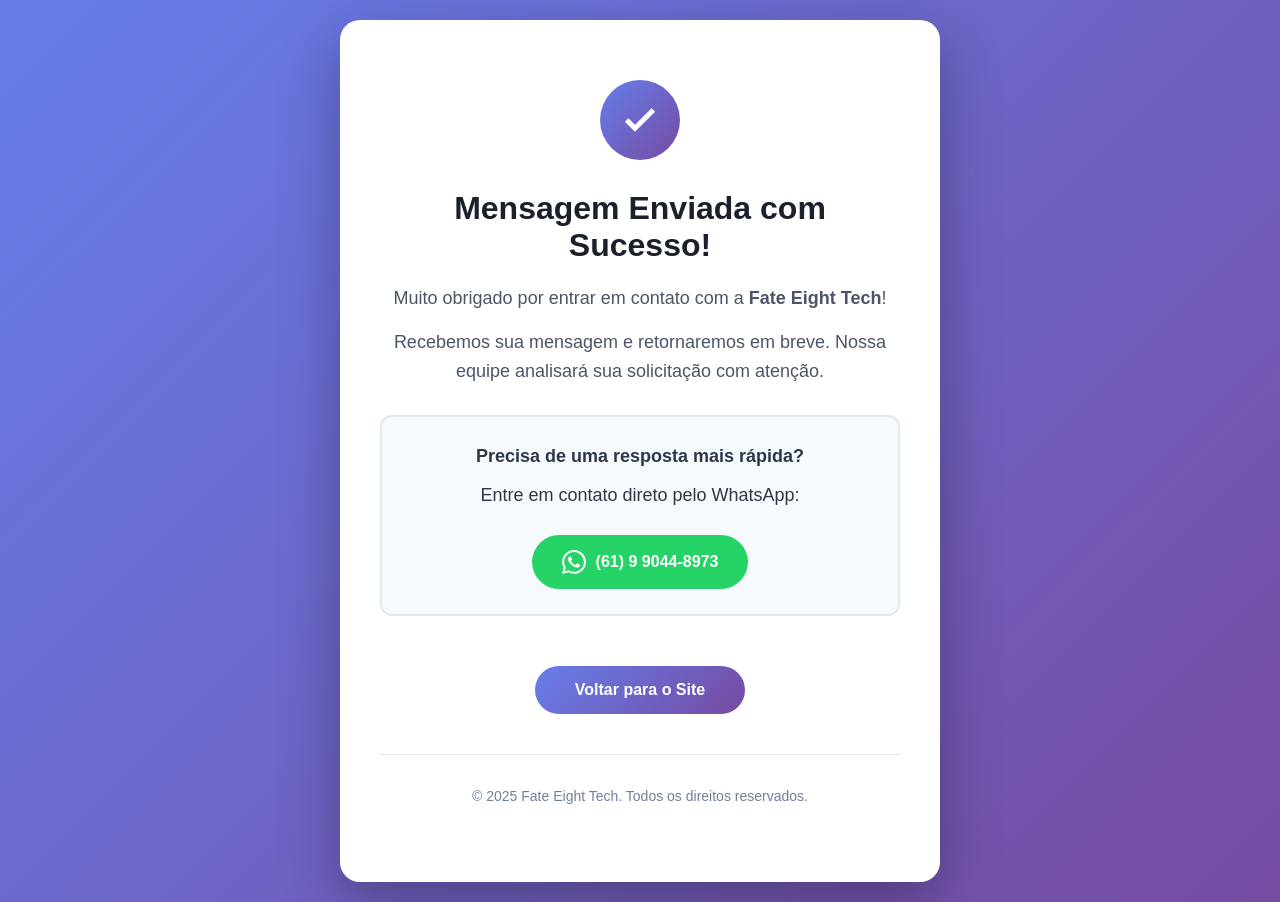
<file: obrigado.html>
<!DOCTYPE html>
<html lang="pt-BR">

<head>
    <meta charset="UTF-8">
    <meta name="viewport" content="width=device-width, initial-scale=1.0">
    <meta name="robots" content="noindex, nofollow">
    <title>Mensagem Enviada - Fate Eight Tech</title>
    <link rel="icon" type="image/png" href="images/logos/favicon.png">
    <style>
        * {
            margin: 0;
            padding: 0;
            box-sizing: border-box;
        }

        body {
            font-family: -apple-system, BlinkMacSystemFont, 'Segoe UI', Roboto, 'Helvetica Neue', Arial, sans-serif;
            background: linear-gradient(135deg, #667eea 0%, #764ba2 100%);
            min-height: 100vh;
            display: flex;
            align-items: center;
            justify-content: center;
            padding: 20px;
        }

        .container {
            background: white;
            border-radius: 20px;
            box-shadow: 0 20px 60px rgba(0, 0, 0, 0.3);
            max-width: 600px;
            width: 100%;
            padding: 60px 40px;
            text-align: center;
            animation: slideUp 0.5s ease-out;
        }

        @keyframes slideUp {
            from {
                opacity: 0;
                transform: translateY(30px);
            }

            to {
                opacity: 1;
                transform: translateY(0);
            }
        }

        .icon {
            width: 80px;
            height: 80px;
            background: linear-gradient(135deg, #667eea 0%, #764ba2 100%);
            border-radius: 50%;
            display: flex;
            align-items: center;
            justify-content: center;
            margin: 0 auto 30px;
            animation: scaleIn 0.5s ease-out 0.2s both;
        }

        @keyframes scaleIn {
            from {
                transform: scale(0);
            }

            to {
                transform: scale(1);
            }
        }

        .icon svg {
            width: 40px;
            height: 40px;
            stroke: white;
            stroke-width: 3;
            fill: none;
        }

        h1 {
            color: #1a202c;
            font-size: 32px;
            margin-bottom: 20px;
            font-weight: 700;
        }

        p {
            color: #4a5568;
            font-size: 18px;
            line-height: 1.6;
            margin-bottom: 15px;
        }

        .whatsapp-info {
            background: #f7fafc;
            border-radius: 12px;
            padding: 25px;
            margin: 30px 0;
            border: 2px solid #e2e8f0;
        }

        .whatsapp-info p {
            margin-bottom: 10px;
            color: #2d3748;
        }

        .whatsapp-link {
            display: inline-flex;
            align-items: center;
            gap: 10px;
            background: #25D366;
            color: white;
            text-decoration: none;
            padding: 15px 30px;
            border-radius: 50px;
            font-weight: 600;
            font-size: 16px;
            transition: all 0.3s ease;
            margin-top: 15px;
        }

        .whatsapp-link:hover {
            background: #128C7E;
            transform: translateY(-2px);
            box-shadow: 0 10px 25px rgba(37, 211, 102, 0.3);
        }

        .whatsapp-icon {
            width: 24px;
            height: 24px;
        }

        .btn {
            display: inline-block;
            background: linear-gradient(135deg, #667eea 0%, #764ba2 100%);
            color: white;
            text-decoration: none;
            padding: 15px 40px;
            border-radius: 50px;
            font-weight: 600;
            font-size: 16px;
            transition: all 0.3s ease;
            margin-top: 20px;
        }

        .btn:hover {
            transform: translateY(-2px);
            box-shadow: 0 10px 25px rgba(102, 126, 234, 0.4);
        }

        .footer {
            margin-top: 40px;
            padding-top: 30px;
            border-top: 1px solid #e2e8f0;
        }

        .footer p {
            font-size: 14px;
            color: #718096;
        }

        @media (max-width: 600px) {
            .container {
                padding: 40px 30px;
            }

            h1 {
                font-size: 26px;
            }

            p {
                font-size: 16px;
            }
        }
    </style>
</head>

<body>
    <div class="container">
        <div class="icon">
            <svg viewBox="0 0 24 24">
                <polyline points="20 6 9 17 4 12"></polyline>
            </svg>
        </div>

        <h1>Mensagem Enviada com Sucesso!</h1>

        <p>
            Muito obrigado por entrar em contato com a <strong>Fate Eight Tech</strong>!
        </p>

        <p>
            Recebemos sua mensagem e retornaremos em breve.
            Nossa equipe analisará sua solicitação com atenção.
        </p>

        <div class="whatsapp-info">
            <p><strong>Precisa de uma resposta mais rápida?</strong></p>
            <p>Entre em contato direto pelo WhatsApp:</p>
            <a href="https://wa.me/556190448973?text=Olá, gostaria de fazer um orçamento." class="whatsapp-link"
                target="_blank">
                <svg class="whatsapp-icon" fill="currentColor" viewBox="0 0 24 24">
                    <path
                        d="M17.472 14.382c-.297-.149-1.758-.867-2.03-.967-.273-.099-.471-.148-.67.15-.197.297-.767.966-.94 1.164-.173.199-.347.223-.644.075-.297-.15-1.255-.463-2.39-1.475-.883-.788-1.48-1.761-1.653-2.059-.173-.297-.018-.458.13-.606.134-.133.298-.347.446-.52.149-.174.198-.298.298-.497.099-.198.05-.371-.025-.52-.075-.149-.669-1.612-.916-2.207-.242-.579-.487-.5-.669-.51-.173-.008-.371-.01-.57-.01-.198 0-.52.074-.792.372-.272.297-1.04 1.016-1.04 2.479 0 1.462 1.065 2.875 1.213 3.074.149.198 2.096 3.2 5.077 4.487.709.306 1.262.489 1.694.625.712.227 1.36.195 1.871.118.571-.085 1.758-.719 2.006-1.413.248-.694.248-1.289.173-1.413-.074-.124-.272-.198-.57-.347m-5.421 7.403h-.004a9.87 9.87 0 01-5.031-1.378l-.361-.214-3.741.982.998-3.648-.235-.374a9.86 9.86 0 01-1.51-5.26c.001-5.45 4.436-9.884 9.888-9.884 2.64 0 5.122 1.03 6.988 2.898a9.825 9.825 0 012.893 6.994c-.003 5.45-4.437 9.884-9.885 9.884m8.413-18.297A11.815 11.815 0 0012.05 0C5.495 0 .16 5.335.157 11.892c0 2.096.547 4.142 1.588 5.945L.057 24l6.305-1.654a11.882 11.882 0 005.683 1.448h.005c6.554 0 11.89-5.335 11.893-11.893a11.821 11.821 0 00-3.48-8.413Z" />
                </svg>
                (61) 9 9044-8973
            </a>
        </div>

        <a href="https://fateeight.com.br/" class="btn">Voltar para o Site</a>

        <div class="footer">
            <p>&copy; 2025 Fate Eight Tech. Todos os direitos reservados.</p>
        </div>
    </div>

    <script>
        console.log('%c✅ Formulário enviado com sucesso!', 'color: #25D366; font-size: 16px; font-weight: bold;');
    </script>
</body>

</html>
</file>
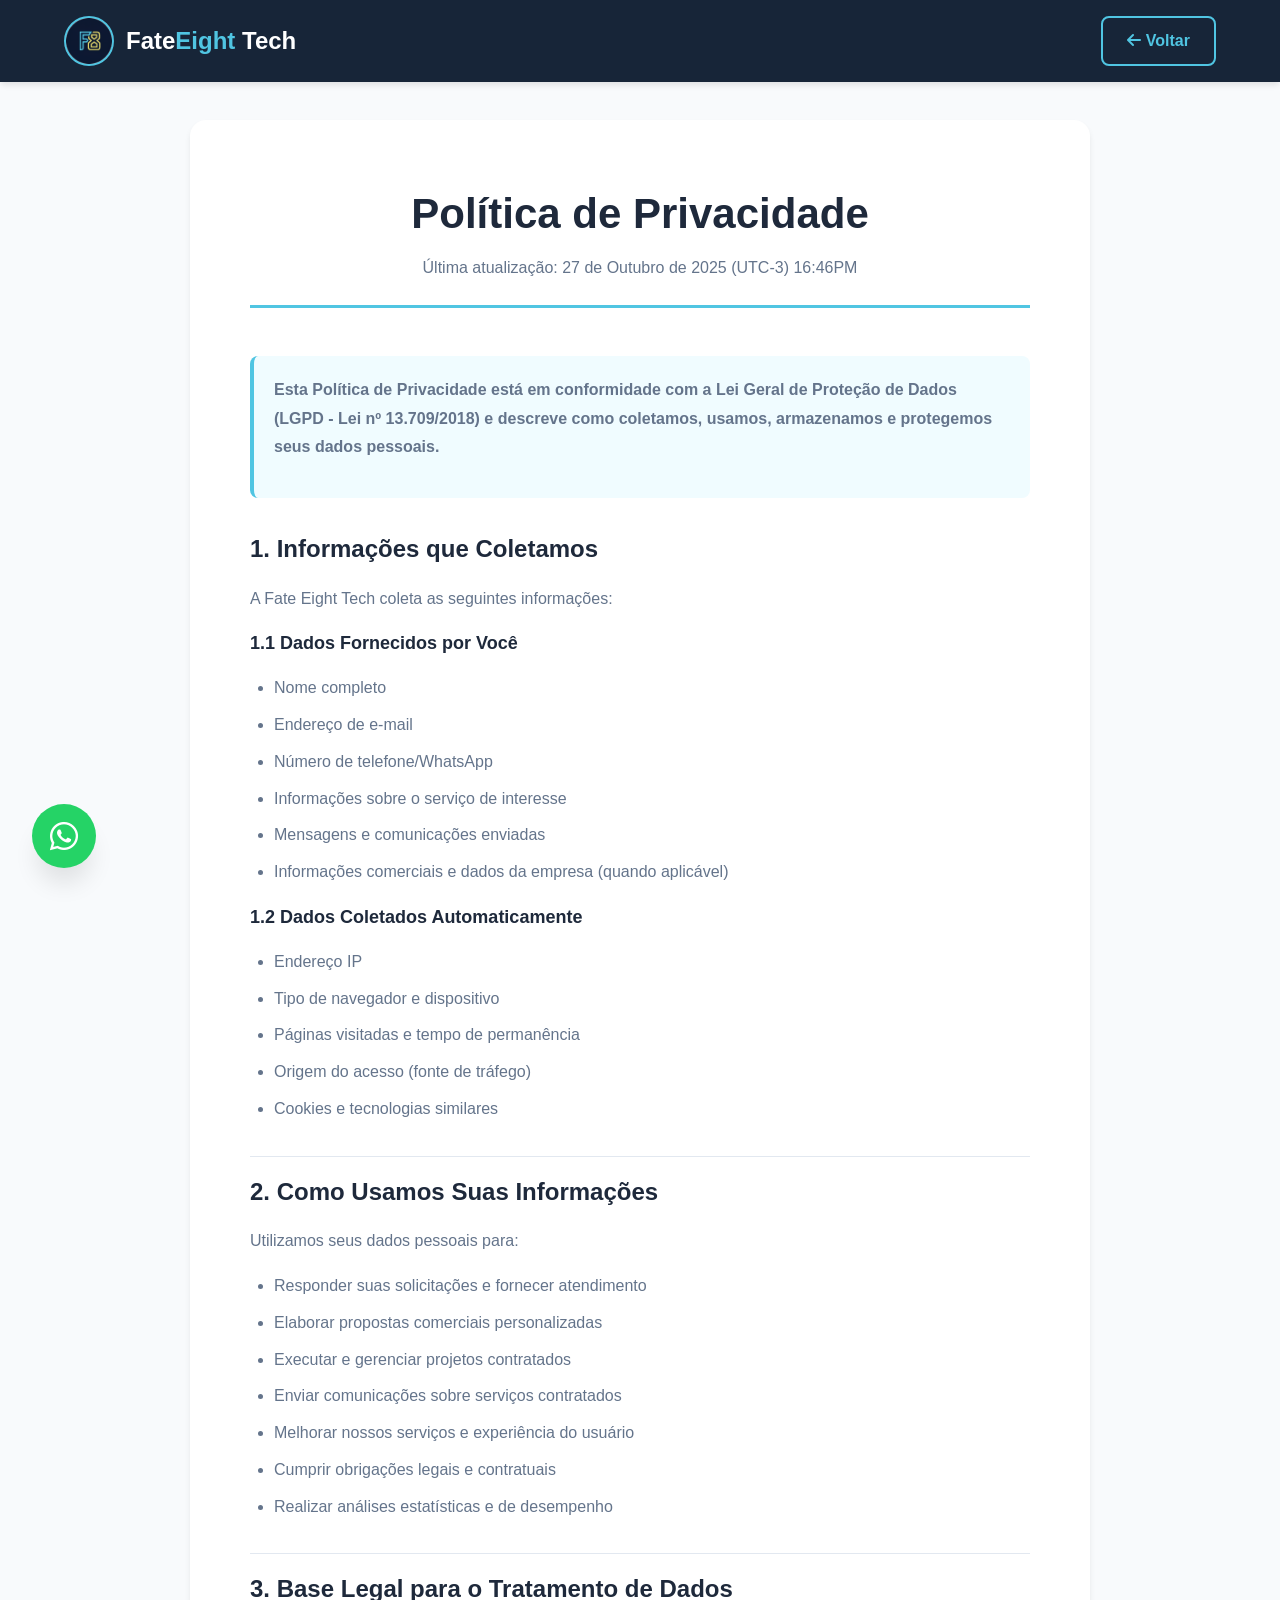
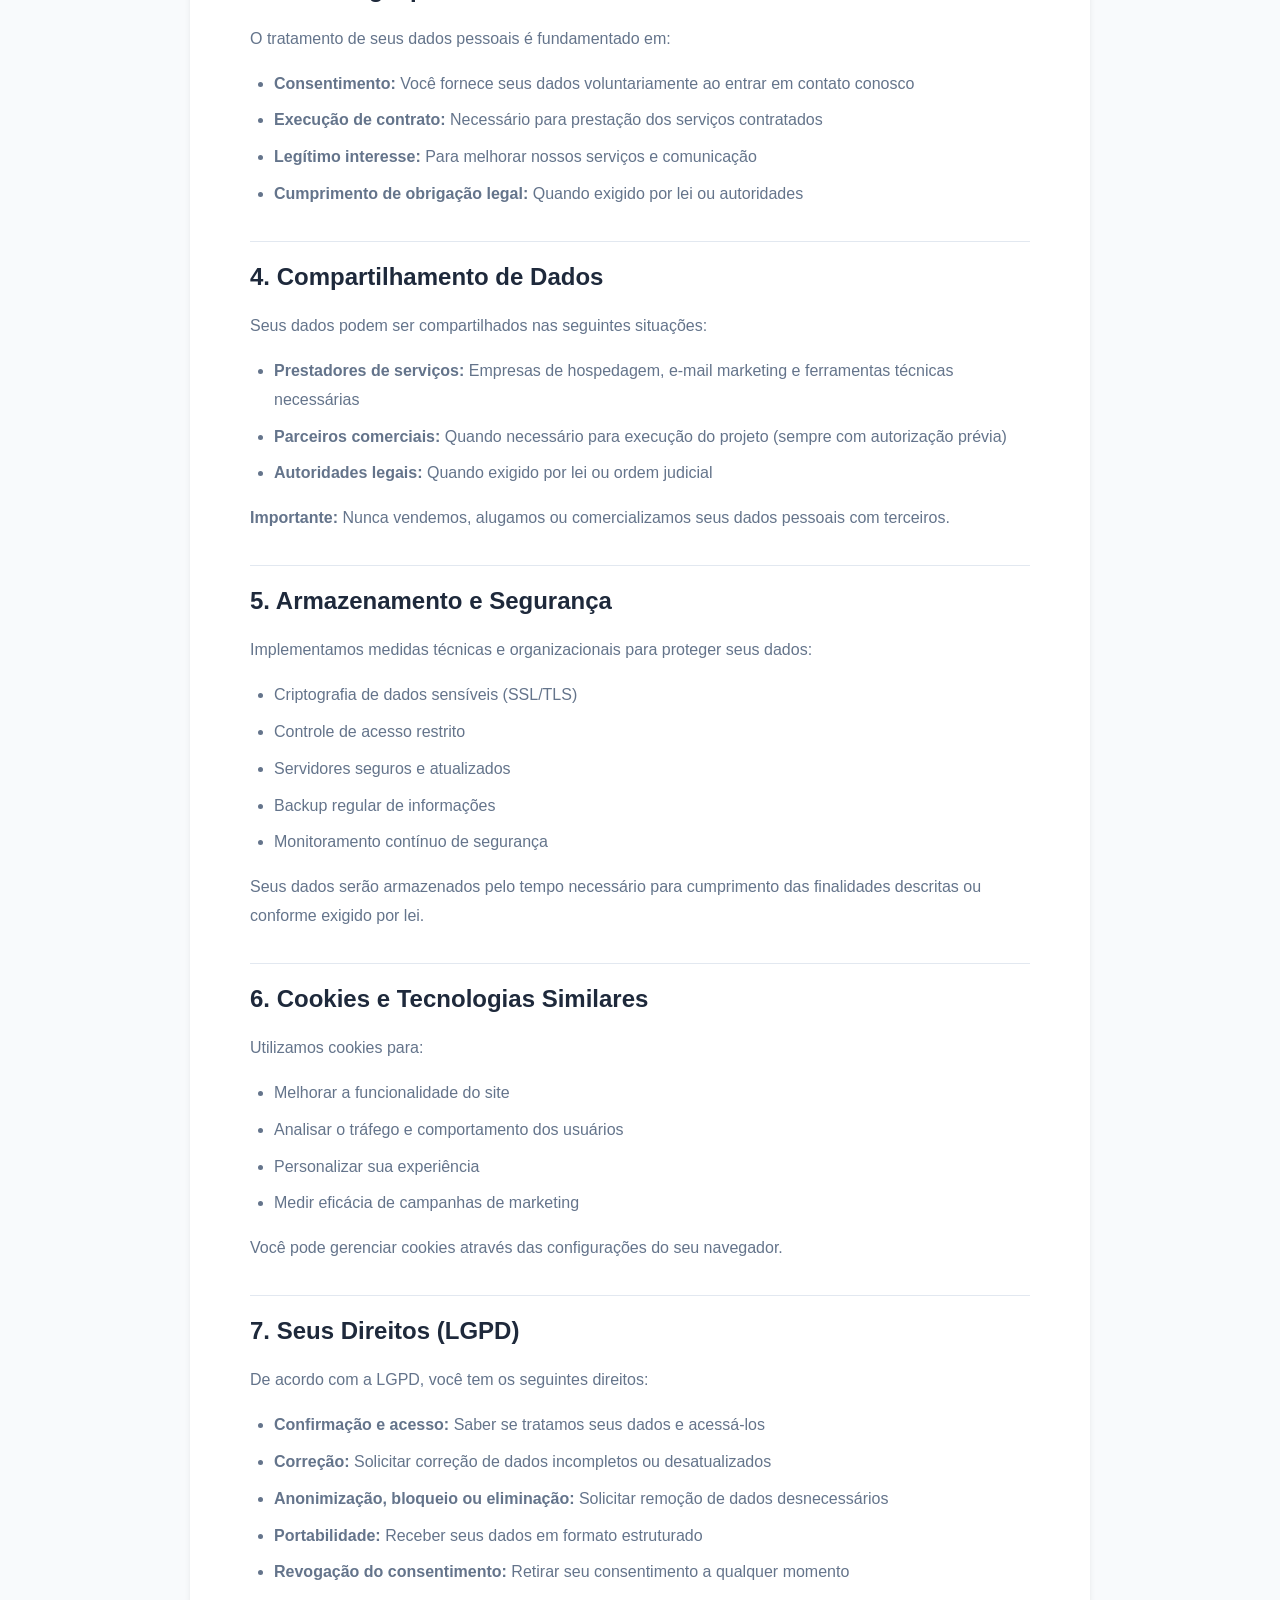
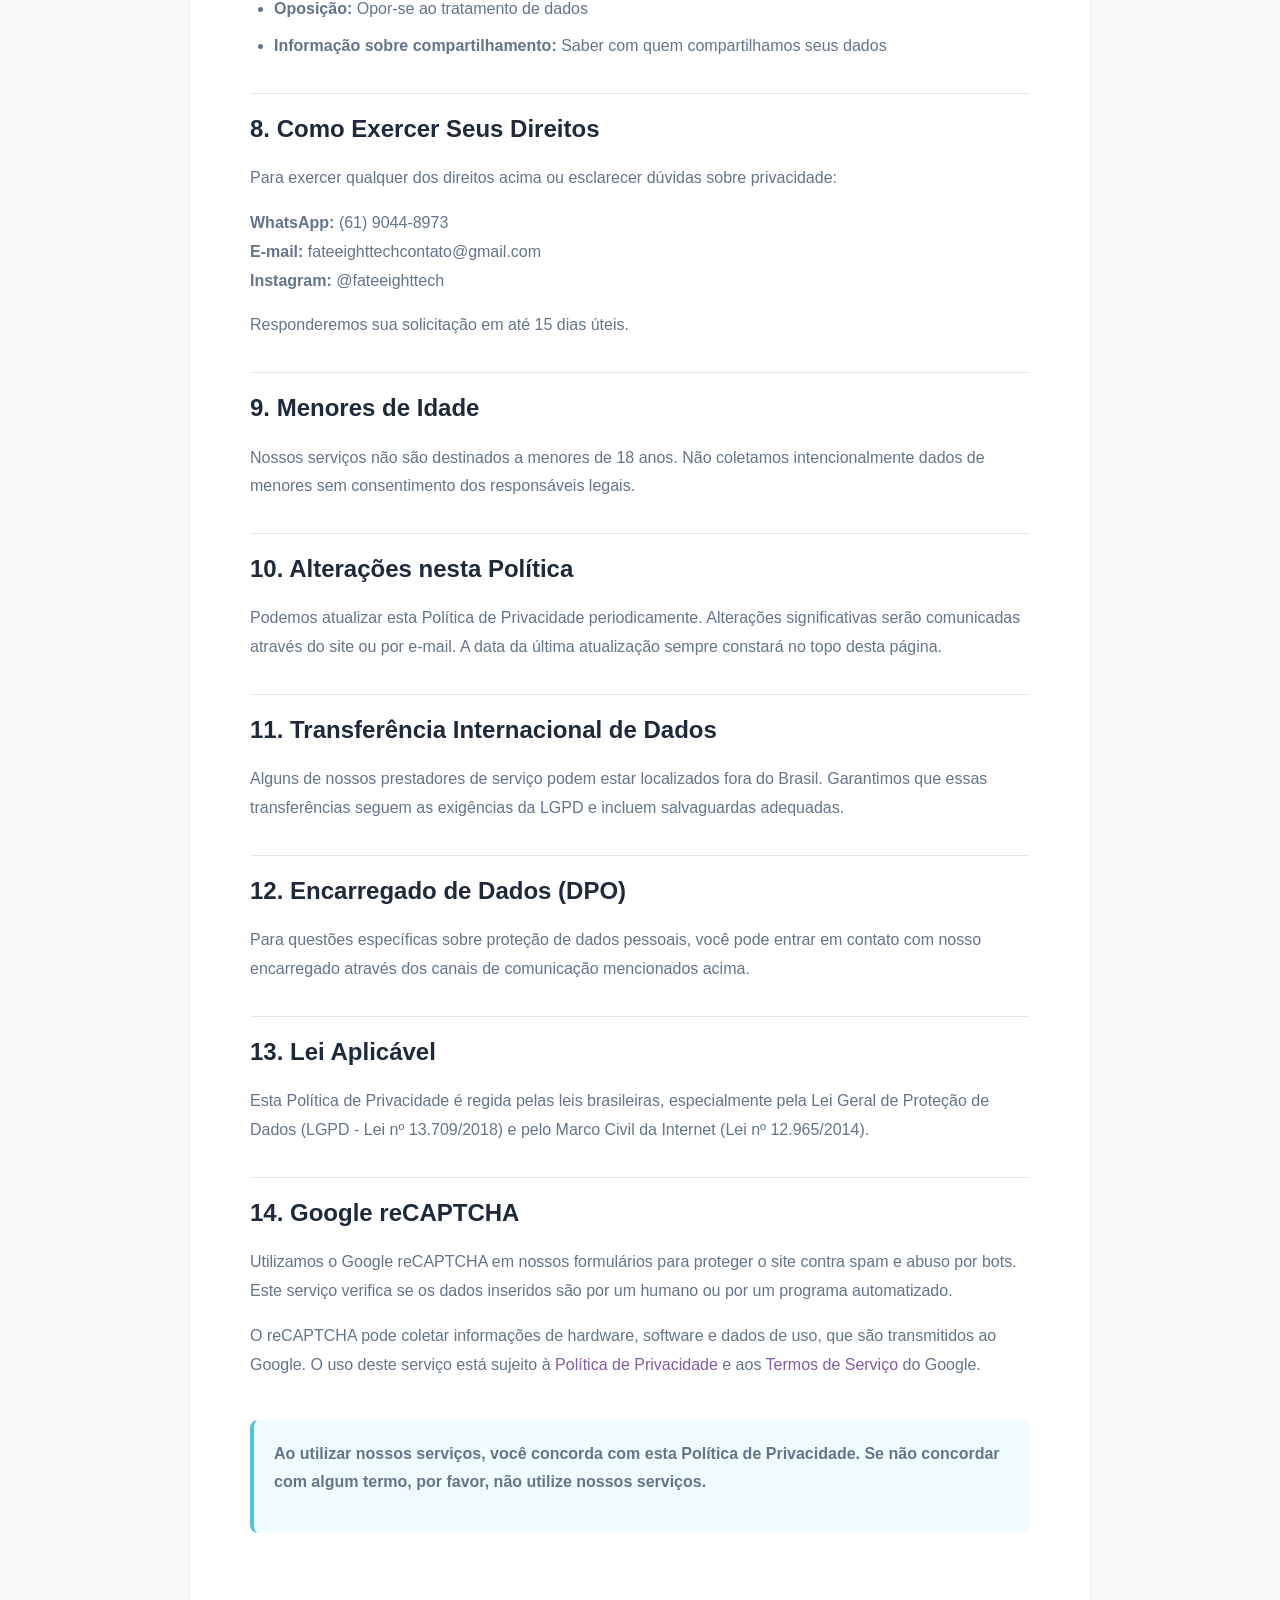
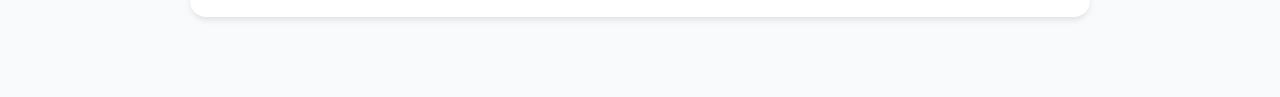
<file: privacidade.html>
<!DOCTYPE html>
<html lang="pt-BR">

<head>
    <meta charset="UTF-8">
    <meta name="viewport" content="width=device-width, initial-scale=1.0">
    <title>Política de Privacidade - Fate Eight Tech</title>
    <link rel="stylesheet" href="css/style.css">
    <link rel="icon" type="image/png" href="images/logos/favicon.png">
    <link rel="stylesheet" href="https://cdnjs.cloudflare.com/ajax/libs/font-awesome/6.4.0/css/all.min.css">
</head>

<body>
    <header class="header scrolled">
        <nav class="navbar">
            <div class="container">
                <div class="nav-wrapper">
                    <div class="logo">
                        <img src="images/logos/logo-32x32.png" alt="Fate Eight Tech Logo" class="logo-img">
                        <a href="https:/fateeight.com.br/" style="text-decoration: none; color: inherit;">
                            <span class="logo-text">Fate<span>Eight</span> Tech</span>
                        </a>
                    </div>
                    <a href="index.html" class="btn btn-outline" style="padding: 10px 24px;">
                        <i class="fas fa-arrow-left"></i> Voltar
                    </a>
                </div>
            </div>
        </nav>
    </header>

    <div class="legal-page">
        <div class="container">
            <div class="legal-container">
                <div class="legal-header">
                    <h1>Política de Privacidade</h1>
                    <p>Última atualização: 27 de Outubro de 2025 (UTC-3) 16:46PM</p>
                </div>

                <div class="legal-content">
                    <div class="highlight-box">
                        <p><strong>Esta Política de Privacidade está em conformidade com a Lei Geral de Proteção de
                                Dados (LGPD - Lei nº 13.709/2018) e descreve como coletamos, usamos, armazenamos e
                                protegemos seus dados pessoais.</strong></p>
                    </div>

                    <h2>1. Informações que Coletamos</h2>
                    <p>A Fate Eight Tech coleta as seguintes informações:</p>

                    <h3 style="font-size: 18px; margin: 16px 0 8px;">1.1 Dados Fornecidos por Você</h3>
                    <ul>
                        <li>Nome completo</li>
                        <li>Endereço de e-mail</li>
                        <li>Número de telefone/WhatsApp</li>
                        <li>Informações sobre o serviço de interesse</li>
                        <li>Mensagens e comunicações enviadas</li>
                        <li>Informações comerciais e dados da empresa (quando aplicável)</li>
                    </ul>

                    <h3 style="font-size: 18px; margin: 16px 0 8px;">1.2 Dados Coletados Automaticamente</h3>
                    <ul>
                        <li>Endereço IP</li>
                        <li>Tipo de navegador e dispositivo</li>
                        <li>Páginas visitadas e tempo de permanência</li>
                        <li>Origem do acesso (fonte de tráfego)</li>
                        <li>Cookies e tecnologias similares</li>
                    </ul>

                    <h2>2. Como Usamos Suas Informações</h2>
                    <p>Utilizamos seus dados pessoais para:</p>
                    <ul>
                        <li>Responder suas solicitações e fornecer atendimento</li>
                        <li>Elaborar propostas comerciais personalizadas</li>
                        <li>Executar e gerenciar projetos contratados</li>
                        <li>Enviar comunicações sobre serviços contratados</li>
                        <li>Melhorar nossos serviços e experiência do usuário</li>
                        <li>Cumprir obrigações legais e contratuais</li>
                        <li>Realizar análises estatísticas e de desempenho</li>
                    </ul>

                    <h2>3. Base Legal para o Tratamento de Dados</h2>
                    <p>O tratamento de seus dados pessoais é fundamentado em:</p>
                    <ul>
                        <li><strong>Consentimento:</strong> Você fornece seus dados voluntariamente ao entrar em contato
                            conosco</li>
                        <li><strong>Execução de contrato:</strong> Necessário para prestação dos serviços contratados
                        </li>
                        <li><strong>Legítimo interesse:</strong> Para melhorar nossos serviços e comunicação</li>
                        <li><strong>Cumprimento de obrigação legal:</strong> Quando exigido por lei ou autoridades</li>
                    </ul>

                    <h2>4. Compartilhamento de Dados</h2>
                    <p>Seus dados podem ser compartilhados nas seguintes situações:</p>
                    <ul>
                        <li><strong>Prestadores de serviços:</strong> Empresas de hospedagem, e-mail marketing e
                            ferramentas técnicas necessárias</li>
                        <li><strong>Parceiros comerciais:</strong> Quando necessário para execução do projeto (sempre
                            com autorização prévia)</li>
                        <li><strong>Autoridades legais:</strong> Quando exigido por lei ou ordem judicial</li>
                    </ul>
                    <p><strong>Importante:</strong> Nunca vendemos, alugamos ou comercializamos seus dados pessoais com
                        terceiros.</p>

                    <h2>5. Armazenamento e Segurança</h2>
                    <p>Implementamos medidas técnicas e organizacionais para proteger seus dados:</p>
                    <ul>
                        <li>Criptografia de dados sensíveis (SSL/TLS)</li>
                        <li>Controle de acesso restrito</li>
                        <li>Servidores seguros e atualizados</li>
                        <li>Backup regular de informações</li>
                        <li>Monitoramento contínuo de segurança</li>
                    </ul>
                    <p>Seus dados serão armazenados pelo tempo necessário para cumprimento das finalidades descritas ou
                        conforme exigido por lei.</p>

                    <h2>6. Cookies e Tecnologias Similares</h2>
                    <p>Utilizamos cookies para:</p>
                    <ul>
                        <li>Melhorar a funcionalidade do site</li>
                        <li>Analisar o tráfego e comportamento dos usuários</li>
                        <li>Personalizar sua experiência</li>
                        <li>Medir eficácia de campanhas de marketing</li>
                    </ul>
                    <p>Você pode gerenciar cookies através das configurações do seu navegador.</p>

                    <h2>7. Seus Direitos (LGPD)</h2>
                    <p>De acordo com a LGPD, você tem os seguintes direitos:</p>
                    <ul>
                        <li><strong>Confirmação e acesso:</strong> Saber se tratamos seus dados e acessá-los</li>
                        <li><strong>Correção:</strong> Solicitar correção de dados incompletos ou desatualizados</li>
                        <li><strong>Anonimização, bloqueio ou eliminação:</strong> Solicitar remoção de dados
                            desnecessários</li>
                        <li><strong>Portabilidade:</strong> Receber seus dados em formato estruturado</li>
                        <li><strong>Revogação do consentimento:</strong> Retirar seu consentimento a qualquer momento
                        </li>
                        <li><strong>Oposição:</strong> Opor-se ao tratamento de dados</li>
                        <li><strong>Informação sobre compartilhamento:</strong> Saber com quem compartilhamos seus dados
                        </li>
                    </ul>

                    <h2>8. Como Exercer Seus Direitos</h2>
                    <p>Para exercer qualquer dos direitos acima ou esclarecer dúvidas sobre privacidade:</p>
                    <p><strong>WhatsApp:</strong> (61) 9044-8973<br>
                        <strong>E-mail:</strong> fateeighttechcontato@gmail.com<br>
                        <strong>Instagram:</strong> @fateeighttech

                    </p>
                    <p>Responderemos sua solicitação em até 15 dias úteis.</p>

                    <h2>9. Menores de Idade</h2>
                    <p>Nossos serviços não são destinados a menores de 18 anos. Não coletamos intencionalmente dados de
                        menores sem consentimento dos responsáveis legais.</p>

                    <h2>10. Alterações nesta Política</h2>
                    <p>Podemos atualizar esta Política de Privacidade periodicamente. Alterações significativas serão
                        comunicadas através do site ou por e-mail. A data da última atualização sempre constará no topo
                        desta página.</p>

                    <h2>11. Transferência Internacional de Dados</h2>
                    <p>Alguns de nossos prestadores de serviço podem estar localizados fora do Brasil. Garantimos que
                        essas transferências seguem as exigências da LGPD e incluem salvaguardas adequadas.</p>

                    <h2>12. Encarregado de Dados (DPO)</h2>
                    <p>Para questões específicas sobre proteção de dados pessoais, você pode entrar em contato com nosso
                        encarregado através dos canais de comunicação mencionados acima.</p>

                    <h2>13. Lei Aplicável</h2>
                    <p>Esta Política de Privacidade é regida pelas leis brasileiras, especialmente pela Lei Geral de
                        Proteção de Dados (LGPD - Lei nº 13.709/2018) e pelo Marco Civil da Internet (Lei nº
                        12.965/2014).</p>

                    <h2>14. Google reCAPTCHA</h2>
                    <p>Utilizamos o Google reCAPTCHA em nossos formulários para proteger o site contra spam e
                        abuso por bots. Este serviço verifica se os dados inseridos são por um humano ou por um
                        programa automatizado.</p>
                    <p>O reCAPTCHA pode coletar informações de hardware, software e dados de uso, que são
                        transmitidos ao Google. O uso deste serviço está sujeito à <a
                            href="https://policies.google.com/privacy" target="_blank"
                            rel="noopener noreferrer">Política de Privacidade</a> e aos <a
                            href="https://policies.google.com/terms" target="_blank" rel="noopener noreferrer">Termos de
                            Serviço</a> do Google.</p>
                    <div class="highlight-box" style="margin-top: 40px;">
                        <p><strong>Ao utilizar nossos serviços, você concorda com esta Política de Privacidade. Se não
                                concordar com algum termo, por favor, não utilize nossos serviços.</strong></p>
                    </div>
                </div>
            </div>
        </div>
    </div>

    <a href="https://wa.me/556190448973" class="whatsapp-float" target="_blank" aria-label="Contato WhatsApp">
        <i class="fab fa-whatsapp"></i>
    </a>

    <script type="module" src="js/main.js"></script>
</body>

</html>
</file>
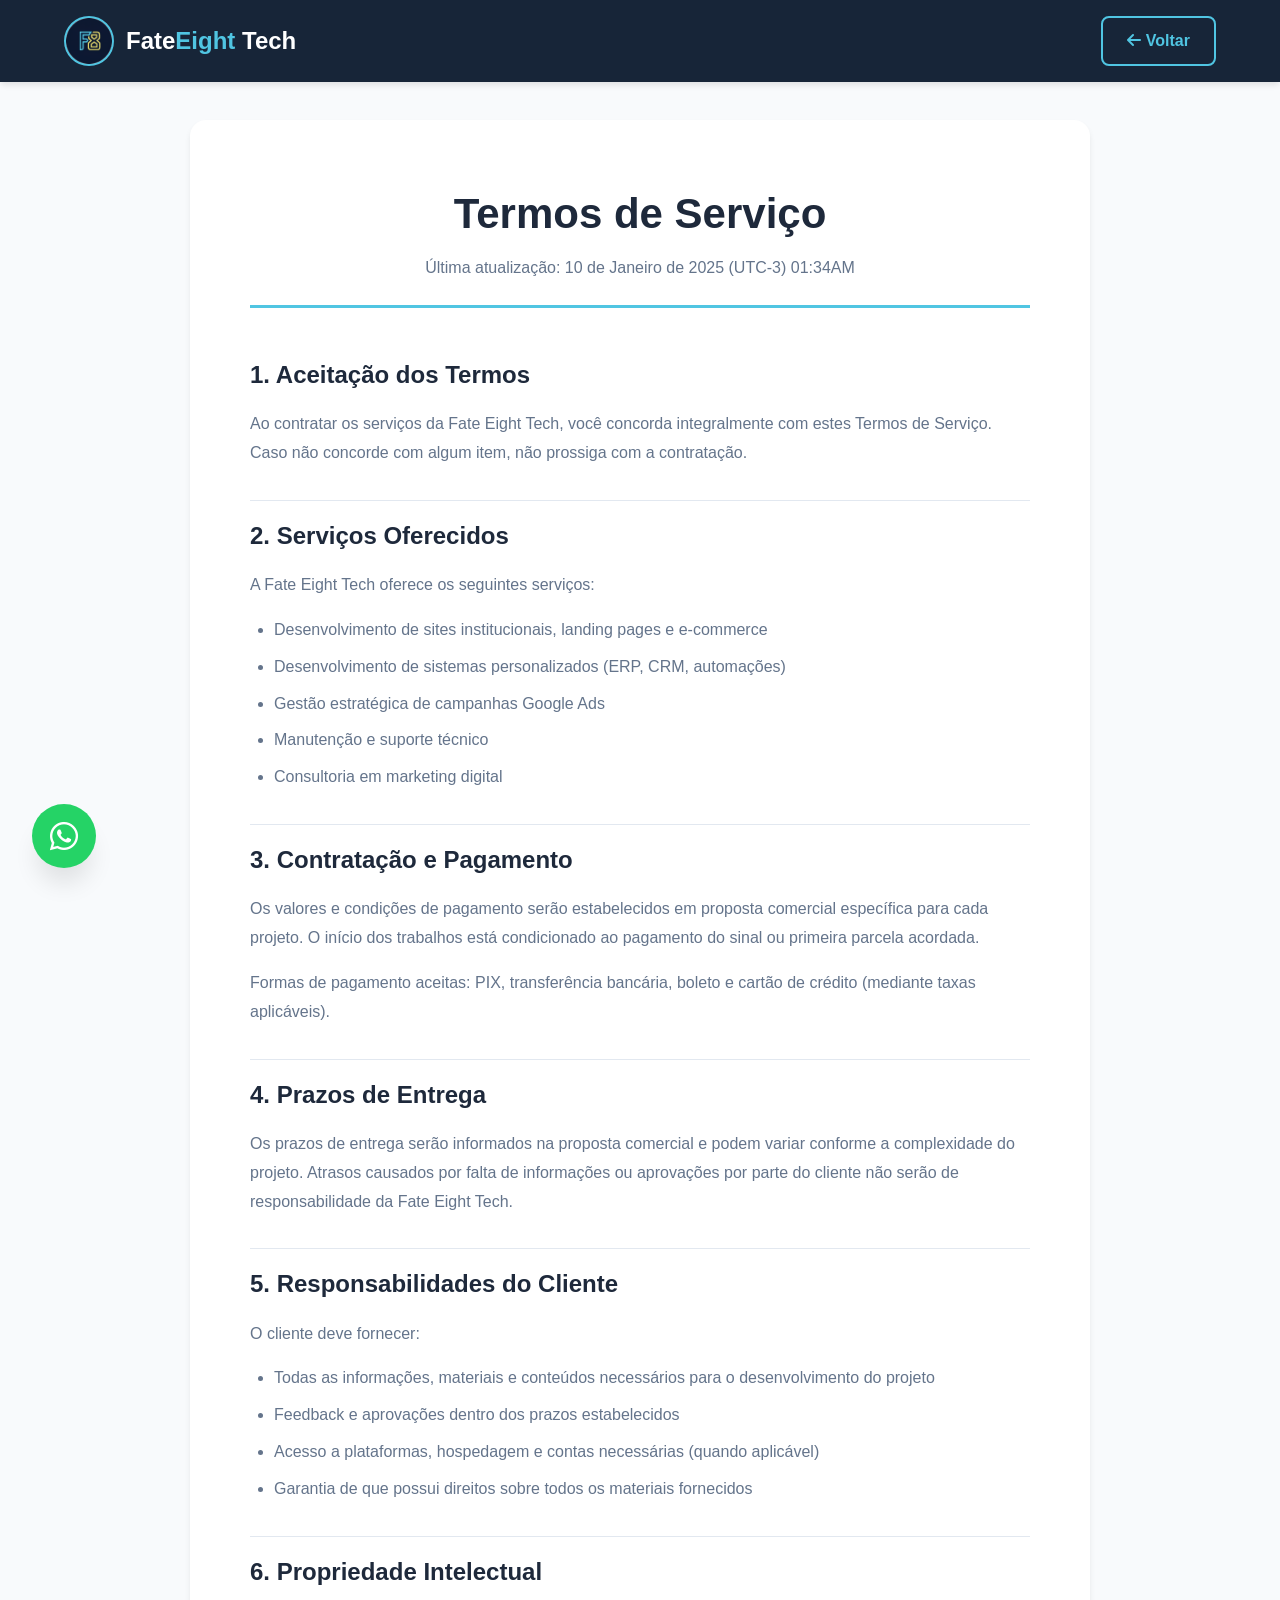
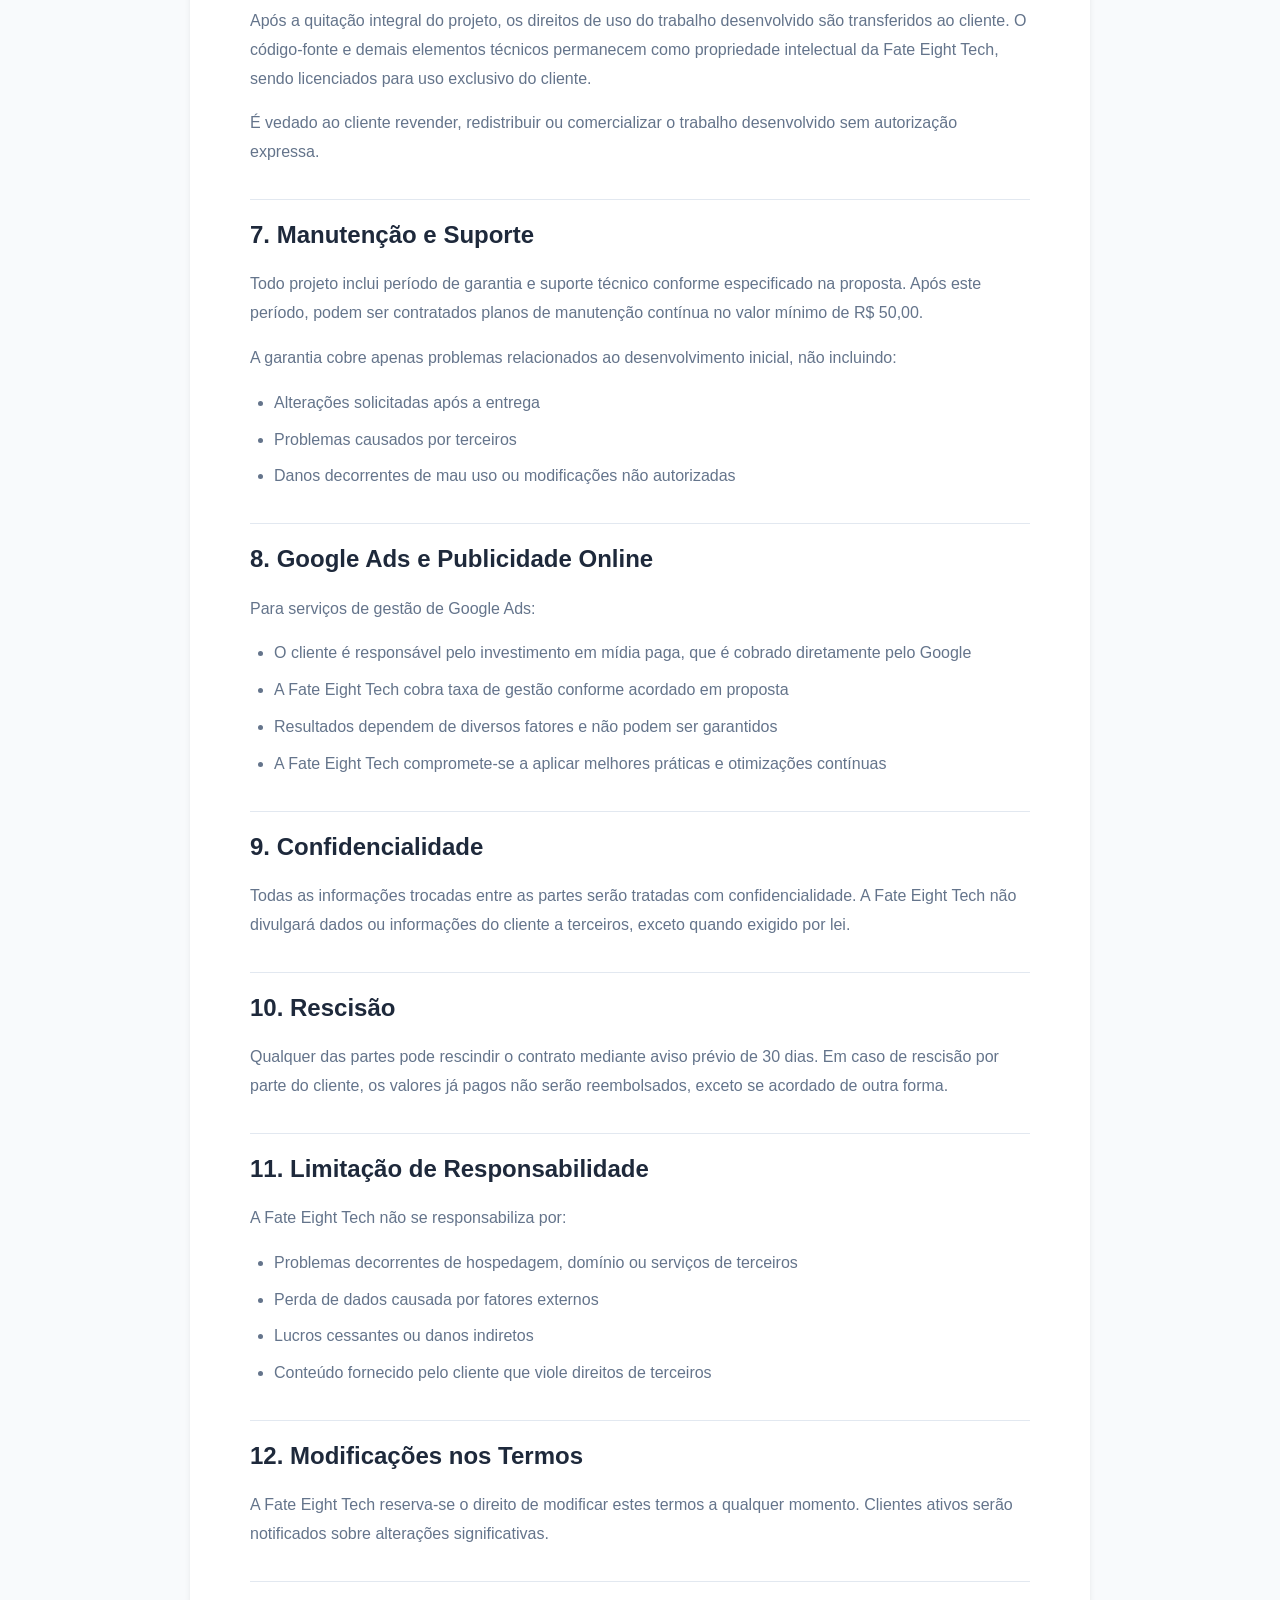
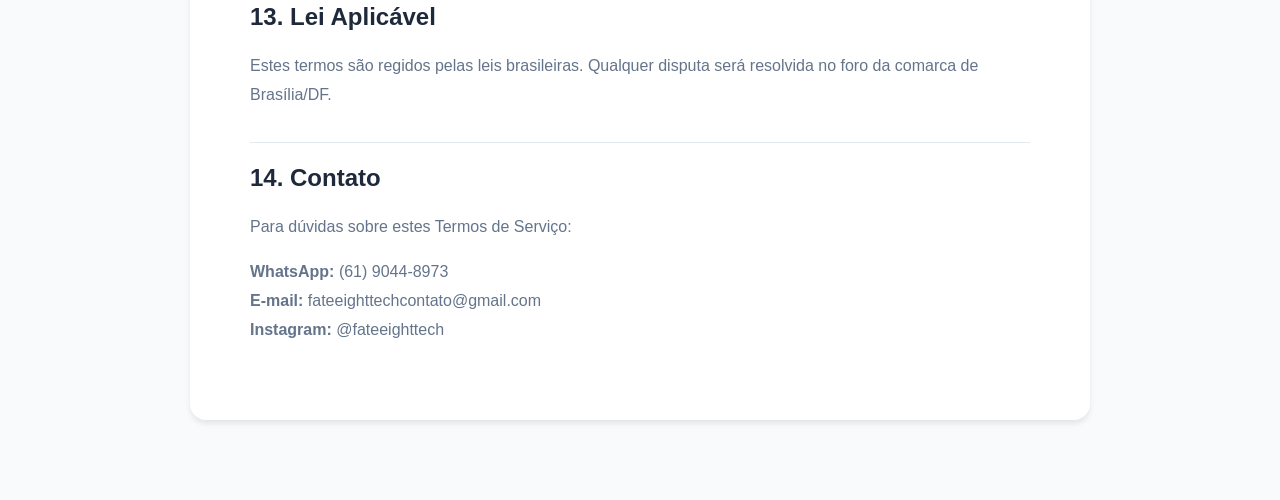
<file: termos.html>
<!DOCTYPE html>
<html lang="pt-BR">

<head>
    <meta charset="UTF-8">
    <meta name="viewport" content="width=device-width, initial-scale=1.0">
    <title>Termos de Serviço - Fate Eight Tech</title>
    <link rel="stylesheet" href="css/style.css">
    <link rel="icon" type="image/png" href="images/logos/favicon.png">
    <link rel="stylesheet" href="https://cdnjs.cloudflare.com/ajax/libs/font-awesome/6.4.0/css/all.min.css">
</head>

<body>
    <header class="header scrolled">
        <nav class="navbar">
            <div class="container">
                <div class="nav-wrapper">
                    <div class="logo">
                        <img src="images/logos/logo-32x32.png" alt="Fate Eight Tech Logo" class="logo-img">
                        <a href="https:/fateeight.com.br/" style="text-decoration: none; color: inherit;">
                            <span class="logo-text">Fate<span>Eight</span> Tech</span>
                        </a>
                    </div>
                    <a href="index.html" class="btn btn-outline" style="padding: 10px 24px;">
                        <i class="fas fa-arrow-left"></i> Voltar
                    </a>
                </div>
            </div>
        </nav>
    </header>

    <div class="legal-page">
        <div class="container">
            <div class="legal-container">
                <div class="legal-header">
                    <h1>Termos de Serviço</h1>
                    <p>Última atualização: 10 de Janeiro de 2025 (UTC-3) 01:34AM</p>
                </div>

                <div class="legal-content">
                    <h2>1. Aceitação dos Termos</h2>
                    <p>Ao contratar os serviços da Fate Eight Tech, você concorda integralmente com estes Termos de
                        Serviço. Caso não concorde com algum item, não prossiga com a contratação.</p>

                    <h2>2. Serviços Oferecidos</h2>
                    <p>A Fate Eight Tech oferece os seguintes serviços:</p>
                    <ul>
                        <li>Desenvolvimento de sites institucionais, landing pages e e-commerce</li>
                        <li>Desenvolvimento de sistemas personalizados (ERP, CRM, automações)</li>
                        <li>Gestão estratégica de campanhas Google Ads</li>
                        <li>Manutenção e suporte técnico</li>
                        <li>Consultoria em marketing digital</li>
                    </ul>

                    <h2>3. Contratação e Pagamento</h2>
                    <p>Os valores e condições de pagamento serão estabelecidos em proposta comercial específica para
                        cada projeto. O início dos trabalhos está condicionado ao pagamento do sinal ou primeira parcela
                        acordada.</p>
                    <p>Formas de pagamento aceitas: PIX, transferência bancária, boleto e cartão de crédito (mediante
                        taxas aplicáveis).</p>

                    <h2>4. Prazos de Entrega</h2>
                    <p>Os prazos de entrega serão informados na proposta comercial e podem variar conforme a
                        complexidade do projeto. Atrasos causados por falta de informações ou aprovações por parte do
                        cliente não serão de responsabilidade da Fate Eight Tech.</p>

                    <h2>5. Responsabilidades do Cliente</h2>
                    <p>O cliente deve fornecer:</p>
                    <ul>
                        <li>Todas as informações, materiais e conteúdos necessários para o desenvolvimento do projeto
                        </li>
                        <li>Feedback e aprovações dentro dos prazos estabelecidos</li>
                        <li>Acesso a plataformas, hospedagem e contas necessárias (quando aplicável)</li>
                        <li>Garantia de que possui direitos sobre todos os materiais fornecidos</li>
                    </ul>

                    <h2>6. Propriedade Intelectual</h2>
                    <p>Após a quitação integral do projeto, os direitos de uso do trabalho desenvolvido são transferidos
                        ao cliente. O código-fonte e demais elementos técnicos permanecem como propriedade intelectual
                        da Fate Eight Tech, sendo licenciados para uso exclusivo do cliente.</p>
                    <p>É vedado ao cliente revender, redistribuir ou comercializar o trabalho desenvolvido sem
                        autorização expressa.</p>

                    <h2>7. Manutenção e Suporte</h2>
                    <p>Todo projeto inclui período de garantia e suporte técnico conforme especificado na proposta. Após
                        este período, podem ser contratados planos de manutenção contínua no valor mínimo de R$ 50,00.</p>
                    <p>A garantia cobre apenas problemas relacionados ao desenvolvimento inicial, não incluindo:</p>
                    <ul>
                        <li>Alterações solicitadas após a entrega</li>
                        <li>Problemas causados por terceiros</li>
                        <li>Danos decorrentes de mau uso ou modificações não autorizadas</li>
                    </ul>

                    <h2>8. Google Ads e Publicidade Online</h2>
                    <p>Para serviços de gestão de Google Ads:</p>
                    <ul>
                        <li>O cliente é responsável pelo investimento em mídia paga, que é cobrado diretamente pelo
                            Google</li>
                        <li>A Fate Eight Tech cobra taxa de gestão conforme acordado em proposta</li>
                        <li>Resultados dependem de diversos fatores e não podem ser garantidos</li>
                        <li>A Fate Eight Tech compromete-se a aplicar melhores práticas e otimizações contínuas</li>
                    </ul>

                    <h2>9. Confidencialidade</h2>
                    <p>Todas as informações trocadas entre as partes serão tratadas com confidencialidade. A Fate Eight
                        Tech não divulgará dados ou informações do cliente a terceiros, exceto quando exigido por lei.
                    </p>

                    <h2>10. Rescisão</h2>
                    <p>Qualquer das partes pode rescindir o contrato mediante aviso prévio de 30 dias. Em caso de
                        rescisão por parte do cliente, os valores já pagos não serão reembolsados, exceto se acordado de
                        outra forma.</p>

                    <h2>11. Limitação de Responsabilidade</h2>
                    <p>A Fate Eight Tech não se responsabiliza por:</p>
                    <ul>
                        <li>Problemas decorrentes de hospedagem, domínio ou serviços de terceiros</li>
                        <li>Perda de dados causada por fatores externos</li>
                        <li>Lucros cessantes ou danos indiretos</li>
                        <li>Conteúdo fornecido pelo cliente que viole direitos de terceiros</li>
                    </ul>

                    <h2>12. Modificações nos Termos</h2>
                    <p>A Fate Eight Tech reserva-se o direito de modificar estes termos a qualquer momento. Clientes
                        ativos serão notificados sobre alterações significativas.</p>

                    <h2>13. Lei Aplicável</h2>
                    <p>Estes termos são regidos pelas leis brasileiras. Qualquer disputa será resolvida no foro da
                        comarca de Brasília/DF.</p>

                    <h2>14. Contato</h2>
                    <p>Para dúvidas sobre estes Termos de Serviço:</p>
                    <p><strong>WhatsApp:</strong> (61) 9044-8973<br>
                        <strong>E-mail:</strong> fateeighttechcontato@gmail.com<br>
                        <strong>Instagram:</strong> @fateeighttech
                    </p>
                </div>
            </div>
        </div>
    </div>

    <a href="https://wa.me/556190448973" class="whatsapp-float" target="_blank" aria-label="Contato WhatsApp">
        <i class="fab fa-whatsapp"></i>
    </a>

    <script type="module" src="js/main.js"></script>
</body>

</html>
</file>
<file: css/style.css>
:root{--btn-h:64px;--btn-radius:34px;--accent-1:#7c3aed;--accent-2:#06b6d4;--glass-bg:rgba(255,255,255,0.03);--text:#ecf0ff;--shadow:0 10px 30px rgba(12,12,30,0.6);--fast:220ms;--slow:4200ms;--border-size:2px;--sweep-duration:6.2s}.fe-contact-wrap{display:inline-block;perspective:1200px;-webkit-font-smoothing:antialiased;-moz-osx-font-smoothing:grayscale}.fe-contact-btn{position:relative;display:inline-flex;align-items:center;gap:14px;height:var(--btn-h);padding:0 26px 0 20px;border-radius:var(--btn-radius);color:var(--text);text-decoration:none;font-weight:600;letter-spacing:0.2px;font-family:Inter,ui-sans-serif,system-ui,-apple-system,"Segoe UI",Roboto,"Helvetica Neue",Arial;background:radial-gradient(1200px 400px at 10% 10%,rgba(124,58,237,0.12),transparent 8%),linear-gradient(90deg,rgba(124,58,237,0.12),rgba(6,182,212,0.06));backdrop-filter:blur(6px)saturate(1.15);-webkit-backdrop-filter:blur(6px)saturate(1.15);box-shadow:var(--shadow),inset 0 1px 0 rgba(255,255,255,0.02);transform-style:preserve-3d;transition:transform var(--fast)cubic-bezier(.2,.9,.25,1),box-shadow var(--fast);user-select:none;outline:none;border:transparent}.fe-contact-btn::before{content:"";position:absolute;left:-34px;top:50%;width:120px;height:120px;border-radius:50%;transform:translateY(-50%)translateZ(-40px)scale(1.02);background:conic-gradient(from 0deg,rgba(124,58,237,0.20),rgba(6,182,212,0.22),rgba(124,58,237,0.20));filter:blur(16px)saturate(1.25);opacity:0.16;pointer-events:none;z-index:0;mask:radial-gradient(circle at 50% 50%,rgba(255,255,255,1)36%,transparent 82%);animation:spinOrbLeft 7.1s linear infinite;will-change:transform,opacity}.fe-contact-btn::after{content:"";position:absolute;right:-34px;top:50%;width:120px;height:120px;border-radius:50%;transform:translateY(-50%)translateZ(-40px)scale(1.03);background:conic-gradient(from 180deg,rgba(6,182,212,0.22),rgba(124,58,237,0.20),rgba(6,182,212,0.22));filter:blur(16px)saturate(1.25);opacity:0.14;pointer-events:none;z-index:0;mask:radial-gradient(circle at 50% 50%,rgba(255,255,255,1)36%,transparent 82%);animation:spinOrbRight 5.5s linear infinite;will-change:transform,opacity}.fe-contact-btn .fe-btn-border{position:absolute;right:6px;top:6px;bottom:6px;left:6px;border-radius:calc(var(--btn-radius)- 6px);pointer-events:none;z-index:1;background:linear-gradient(90deg,rgba(255,255,255,0.02),transparent 30%),linear-gradient(90deg,rgba(0,0,0,0.06),transparent 70%);box-shadow:0 0 30px rgba(12,12,30,0.35)inset;overflow:hidden;isolation:isolate}.fe-contact-btn .fe-btn-border::after{content:"";position:absolute;inset:-40% -60%;transform:rotate(12deg)translateX(-20%);background:linear-gradient(90deg,rgba(255,255,255,0.04),rgba(255,255,255,0.06)40%,rgba(124,58,237,0.18)55%,rgba(6,182,212,0.16)65%,rgba(255,255,255,0.02));filter:blur(12px);transition:transform 650ms cubic-bezier(.2,.9,.25,1),opacity 420ms;opacity:0.8}.fe-contact-btn .fe-btn-border::before{content:"";position:absolute;left:-40%;top:10%;bottom:10%;width:40%;border-radius:999px;z-index:0;background:linear-gradient(90deg,rgba(255,255,255,0.02),rgba(255,255,255,0.08)18%,rgba(124,58,237,0.14)48%,rgba(6,182,212,0.12)74%,rgba(255,255,255,0.02));filter:blur(10px)saturate(1.05);transform:translateX(-150%);opacity:0;transition:opacity 360ms ease;animation:sweepBand var(--sweep-duration)cubic-bezier(.22,.9,.28,1)infinite;pointer-events:none;will-change:transform,opacity}.fe-contact-btn>*{position:relative;z-index:2}.fe-contact-btn .fab{display:inline-grid;place-items:center;width:44px;height:44px;min-width:44px;border-radius:12px;background:linear-gradient(180deg,rgba(255,255,255,0.03),rgba(255,255,255,0.01));box-shadow:0 6px 20px rgba(12,12,30,0.45),inset 0 1px 0 rgba(255,255,255,0.03);transform:translateZ(40px);transition:transform var(--fast)cubic-bezier(.2,.9,.25,1),box-shadow var(--fast);font-size:18px}.fe-contact-btn .fe-btn-text{display:inline-flex;align-items:center;gap:8px;font-size:16px;transform:translateZ(40px)}.fe-contact-btn .fe-hide-mobile{display:inline-block;opacity:0.94;font-weight:500;font-size:14px;color:rgba(236,240,255,0.92)}.fe-contact-btn:hover,.fe-contact-btn:focus{transform:translateY(-6px)rotateX(6deg)scale(1.02);box-shadow:0 22px 60px rgba(7,12,34,0.72),0 6px 30px rgba(6,182,212,0.06)}.fe-contact-btn:hover .fab,.fe-contact-btn:focus .fab{transform:translateY(-4px)scale(1.04);box-shadow:0 16px 40px rgba(6,182,212,0.06),0 8px 22px rgba(124,58,237,0.06)}.fe-contact-btn:hover .fe-btn-border::after,.fe-contact-btn:focus .fe-btn-border::after{transform:translateX(120%)rotate(12deg);opacity:1}.fe-contact-btn:active{transform:translateY(-2px)rotateX(2deg)scale(0.995);transition:transform 120ms linear}.fe-contact-btn:focus-visible{box-shadow:0 12px 40px rgba(6,182,212,0.12),0 0 0 6px rgba(6,182,212,0.06);outline:none}.fe-contact-btn .fe-dots{display:inline-grid;grid-auto-flow:column;gap:6px;align-items:center;margin-left:6px}.fe-contact-btn .fe-dots span{width:6px;height:6px;border-radius:50%;background:linear-gradient(180deg,var(--accent-1),var(--accent-2));transform:translateY(0);opacity:0.9;animation:pulseDots 1600ms infinite ease-in-out}.fe-contact-btn .fe-dots span:nth-child(2){animation-delay:200ms}.fe-contact-btn .fe-dots span:nth-child(3){animation-delay:360ms}@media(max-width:1100px){.fe-btn-text{display:none !important}.fe-contact-btn::before{width:100px}}@media(max-width:540px){.fe-contact-btn{padding:0 18px;height:56px;border-radius:28px;gap:10px}.fe-contact-btn{display:none}.fe-contact-btn .fe-btn-text{font-size:15px}.fe-contact-btn .fab{width:40px;height:40px;min-width:40px;border-radius:10px;font-size:16px}}@media(max-width:950px){.fe-btn-text{display:none}}@media(max-width:810px){.fe-contact-btn{display:none}}@media(max-width:600px){.fe-contact-btn{display:none;padding:12px 10px;width:130px}.fe-contact-btn .fab{margin-right:8px}}@media(max-width:400px){.fe-contact-btn{display:none;padding:12px 10px;width:130px}.fe-contact-btn .fab{margin-right:8px}}@media(max-width:300px){.fe-contact-btn{display:none;padding:12px 10px;width:130px}.fe-contact-btn .fab{margin-right:8px}}@keyframes spinOrbLeft{0%{transform:translateY(-50%)translateZ(-40px)scale(1.02)rotate(0deg)}100%{transform:translateY(-50%)translateZ(-40px)scale(1.02)rotate(360deg)}}@keyframes spinOrbRight{0%{transform:translateY(-50%)translateZ(-40px)scale(1.03)rotate(0deg)}100%{transform:translateY(-50%)translateZ(-40px)scale(1.03)rotate(-360deg)}}@keyframes sweepBand{0%{transform:translateX(-150%);opacity:0}6%{transform:translateX(-120%);opacity:0}12%{transform:translateX(-95%);opacity:0.85}45%{transform:translateX(110%);opacity:0.85}55%{transform:translateX(130%);opacity:0}100%{transform:translateX(130%);opacity:0}}@keyframes pulseDots{0%{transform:translateY(0);opacity:0.9}50%{transform:translateY(-6px);opacity:1}100%{transform:translateY(0);opacity:0.9}}@media(prefers-reduced-motion:reduce){.fe-contact-btn,.fe-contact-btn::before,.fe-contact-btn::after,.fe-contact-btn .fe-btn-border::before,.fe-contact-btn .fe-btn-border::after,.fe-contact-btn .fab,.fe-contact-btn .fe-btn-border{transition:none;animation:none}.fe-contact-btn{transform:none}}.fe-contact-btn[aria-disabled="true"]{pointer-events:none;opacity:0.5;filter:grayscale(0.25)contrast(0.9)}:root{--primary-cyan:#50C5E2;--primary-yellow:#FFD93D;--dark-blue:#0B1A2E;--dark-navy:#1a2942;--text-dark:#1e293b;--text-light:#64748b;--bg-light:#f8fafc;--white:#ffffff;--success-color:#10b981;--warning-color:#f59e0b;--error-color:#ef4444;--border-color:#e2e8f0;--shadow-sm:0 1px 2px 0 rgba(0,0,0,0.05);--shadow-md:0 4px 6px -1px rgba(0,0,0,0.1);--shadow-lg:0 10px 15px -3px rgba(0,0,0,0.1);--shadow-xl:0 20px 25px -5px rgba(0,0,0,0.1);--transition:all 0.3s ease}*{margin:0;padding:0;box-sizing:border-box}html{scroll-behavior:smooth}body{font-family:'Inter',-apple-system,BlinkMacSystemFont,'Segoe UI',Roboto,Oxygen,Ubuntu,Cantarell,sans-serif;line-height:1.6;color:var(--text-dark);background-color:var(--white)}.container{max-width:1200px;margin:0 auto;padding:0 24px}.header{position:fixed;top:0;left:0;right:0;background-color:rgba(11,26,46,0.95);backdrop-filter:blur(10px);box-shadow:var(--shadow-md);z-index:1000;transition:var(--transition)}.header.scrolled{background-color:rgba(11,26,46,0.98);box-shadow:var(--shadow-lg)}.navbar{padding:16px 0}.nav-wrapper{display:flex;justify-content:space-between;align-items:center}.logo{display:flex;align-items:center;gap:12px}.logo-img{width:50px;height:50px;border-radius:50%;object-fit:cover;border:2px solid var(--primary-cyan)}.logo-text{font-size:24px;font-weight:700;color:var(--white)}.logo-text span{color:var(--primary-cyan)}.nav-menu{display:flex;list-style:none;gap:32px;align-items:center}.nav-link{text-decoration:none;color:var(--white);font-weight:500;font-size:15px;transition:var(--transition);position:relative}.nav-link::after{content:'';position:absolute;bottom:-4px;left:0;width:0;height:2px;background-color:var(--primary-cyan);transition:var(--transition)}.nav-link:hover,.nav-link.active{color:var(--primary-cyan)}.nav-link:hover::after,.nav-link.active::after{width:100%}.mobile-menu-toggle{display:none;flex-direction:column;gap:6px;justify-content:center;background:none;border:none;cursor:pointer;padding:8px;position:relative}.mobile-menu-toggle span{width:28px;height:3px;background-color:var(--white);border-radius:2px;transition:transform 0.3s ease,opacity 0.3s ease;transform-origin:center}.mobile-menu-toggle.active span:nth-child(1){transform:translateY(9px)rotate(45deg)}.mobile-menu-toggle.active span:nth-child(2){opacity:0}.mobile-menu-toggle.active span:nth-child(3){transform:translateY(-9px)rotate(-45deg)}@media(max-width:900px){.mobile-menu-toggle{margin-left:auto}}@media(max-width:600px){.mobile-menu-toggle{margin-left:auto}}.hero-fullscreen{min-height:100vh;background:linear-gradient(135deg,var(--dark-blue)0%,var(--dark-navy)100%);display:flex;flex-direction:column;align-items:center;justify-content:center;position:relative;overflow:hidden;padding:100px 24px 80px}.hero-fullscreen::before{content:'';position:absolute;top:-50%;right:-20%;width:1000px;height:1000px;background:radial-gradient(circle,rgba(80,197,226,0.15)0%,transparent 70%);border-radius:50%;animation:float 20s ease-in-out infinite}.hero-fullscreen::after{content:'';position:absolute;bottom:-50%;left:-20%;width:800px;height:800px;background:radial-gradient(circle,rgba(255,217,61,0.1)0%,transparent 70%);border-radius:50%;animation:float 25s ease-in-out infinite reverse}@keyframes float{0%,100%{transform:translate(0,0)scale(1)}33%{transform:translate(30px,-30px)scale(1.1)}66%{transform:translate(-20px,20px)scale(0.9)}}.hero-content{text-align:center;max-width:900px;position:relative;z-index:1;animation:fadeInUp 1s ease-out}@keyframes fadeInUp{from{opacity:0;transform:translateY(30px)}to{opacity:1;transform:translateY(0)}}.hero-logo{margin-bottom:32px;animation:fadeIn 1.5s ease-out}.hero-logo-img{width:370px;height:370px;border-radius:50%;cursor:pointer;object-fit:cover;border:5px solid var(--primary-cyan);box-shadow:0 0 40px rgba(80,197,226,0.4);transition:box-shadow 0.3s ease-in-out}.hero-logo-img:hover{box-shadow:0 0 60px rgba(80,197,226,0.8),0 0 20px rgba(80,197,226,0.6)}.hero-title{font-size:56px;font-weight:800;line-height:1.2;color:var(--white);margin-bottom:24px;background:linear-gradient(135deg,var(--white)0%,var(--primary-cyan)100%);-webkit-background-clip:text;-webkit-text-fill-color:transparent;background-clip:text}.hero-subtitle{font-size:20px;color:rgba(255,255,255,0.85);margin-bottom:20px;line-height:1.8}.hero-tagline{font-size:17px;font-style:italic;color:rgba(255,255,255,0.8);margin-bottom:32px;line-height:1.6;max-width:640px;margin-left:auto;margin-right:auto}.hero-buttons{display:flex;gap:16px;justify-content:center;flex-wrap:wrap}.btn{display:inline-block;padding:14px 32px;font-size:16px;font-weight:600;text-decoration:none;border-radius:8px;transition:var(--transition);border:2px solid transparent;cursor:pointer}.btn-primary{background:linear-gradient(var(--primary-cyan));color:var(--dark-blue);box-shadow:0 4px 15px rgba(80,197,226,0.4)}.btn-primary:hover{transform:translateY(-2px);box-shadow:0 8px 25px rgba(80,197,226,0.5)}.btn-secondary{background-color:transparent;color:var(--white);border-color:var(--primary-cyan)}.btn-secondary:hover{background-color:var(--primary-cyan);color:var(--dark-blue);transform:translateY(-2px)}.btn-outline{background-color:transparent;color:var(--primary-cyan);border-color:var(--primary-cyan)}.btn-outline:hover{background-color:var(--primary-cyan);color:var(--white)}.scroll-indicator{position:absolute;bottom:40px;left:50%;transform:translateX(-50%);display:flex;flex-direction:column;align-items:center;gap:12px;color:rgba(255,255,255,0.7);font-size:14px;animation:bounce 2s infinite}@media(max-width:8968px){.scroll-indicator{bottom:20px}.hero-fullscreen{height:930px}}@media(max-width:768px){.scroll-indicator{bottom:20px;gap:8px}.hero-fullscreen{height:739px}}@media(max-width:468px){.scroll-indicator{bottom:20px;gap:8px}.hero-fullscreen{height:639px}}@media(max-width:1168px){.scroll-indicator{bottom:20px;gap:8px}.hero-fullscreen{height:939px}}@keyframes bounce{0%,20%,50%,80%,100%{transform:translateX(-50%)translateY(0)}40%{transform:translateX(-50%)translateY(-10px)}60%{transform:translateX(-50%)translateY(-5px)}}.scroll-arrow{width:40px;height:40px;border-radius:50%;border:2px solid var(--primary-cyan);display:flex;align-items:center;justify-content:center;color:var(--primary-cyan);font-size:20px}section{padding:80px 0}.section-header{text-align:center;max-width:700px;margin:0 auto 64px}.section-title{font-size:42px;font-weight:700;color:var(--text-dark);margin-bottom:16px;position:relative;display:inline-block}.section-title::after{content:'';position:absolute;bottom:-8px;left:50%;transform:translateX(-50%);width:60px;height:4px;background:linear-gradient(90deg,var(--primary-cyan),var(--primary-yellow));border-radius:2px}.section-subtitle{font-size:18px;color:var(--text-light);line-height:1.8}.services{background-color:var(--white)}.services-grid{display:grid;grid-template-columns:repeat(auto-fit,minmax(320px,1fr));gap:32px}.service-card{background-color:var(--white);padding:40px;border-radius:16px;box-shadow:var(--shadow-md);transition:var(--transition);position:relative;border:1px solid var(--border-color);overflow:hidden}.service-card:hover{transform:translateY(-8px);box-shadow:var(--shadow-xl);border-color:var(--primary-cyan)}.service-card.featured{border:2px solid var(--primary-cyan);background:linear-gradient(135deg,#ffffff 0%,#f0fcff 100%)}.featured-badge{position:absolute;top:-12px;right:24px;background:linear-gradient(135deg,var(--primary-yellow));color:var(--dark-blue);padding:6px 16px;border-radius:20px;font-size:13px;font-weight:600}.service-icon{width:72px;height:72px;background:linear-gradient(#4cbdda);border-radius:16px;display:flex;align-items:center;justify-content:center;margin-bottom:24px}.service-icon i{font-size:32px;color:var(--dark-blue)}.service-card h3{font-size:24px;font-weight:700;margin-bottom:12px;color:var(--text-dark)}.service-card p{color:var(--text-light);margin-bottom:24px;line-height:1.8}.service-features{list-style:none;margin-bottom:24px}.service-features li{padding:8px 0;color:var(--text-dark);display:flex;align-items:center;gap:12px}.service-features i{color:var(--success-color);font-size:16px}.marketing-detail{background:linear-gradient(135deg,var(--dark-blue)0%,var(--dark-navy)100%);color:var(--white);position:relative;overflow:hidden}.marketing-detail::before{content:'';position:absolute;top:0;right:0;width:500px;height:500px;background:radial-gradient(circle,rgba(80,197,226,0.1)0%,transparent 70%);border-radius:50%}.marketing-detail .section-title{color:var(--white)}.marketing-detail .section-title::after{left:0;transform:none}.marketing-content h2{font-size:38px;font-weight:700;margin-bottom:16px;color:var(--white)}.lead{font-size:20px;margin-bottom:48px;opacity:0.95}.marketing-features{display:grid;grid-template-columns:repeat(auto-fit,minmax(280px,1fr));gap:32px}.marketing-feature{display:flex;gap:16px;background-color:rgba(255,255,255,0.05);padding:24px;border-radius:12px;backdrop-filter:blur(10px);border:1px solid rgba(80,197,226,0.2);transition:var(--transition)}.marketing-feature:hover{background-color:rgba(255,255,255,0.08);border-color:var(--primary-cyan);transform:translateY(-4px)}.marketing-feature i{font-size:32px;color:var(--primary-cyan);flex-shrink:0}.marketing-feature h4{font-size:18px;font-weight:600;margin-bottom:8px}.marketing-feature p{font-size:15px;opacity:0.9;line-height:1.6}.service-card-image{width:calc(100% + 80px);height:140px;overflow:hidden;margin:-40px -40px 20px -40px;background:linear-gradient(135deg,#f0fcff,#e8f8ff)}.service-card-image img{width:100%;height:100%;object-fit:cover}.service-category-title{font-size:24px;font-weight:700;color:var(--text-dark);margin:48px 0 24px;padding-bottom:8px;border-bottom:2px solid var(--primary-cyan);display:inline-block}.service-category-title:first-of-type{margin-top:0}.services-grid-ads,.services-grid-single{max-width:100%}.services-grid-single{grid-template-columns:repeat(auto-fit,minmax(400px,1fr));justify-content:center}.site-completo{background-color:var(--bg-light)}.site-completo-grid{display:grid;grid-template-columns:repeat(auto-fit,minmax(240px,1fr));gap:24px;margin-bottom:32px}.site-completo-card{background-color:var(--white);padding:28px;border-radius:12px;box-shadow:var(--shadow-md);border:1px solid var(--border-color);transition:var(--transition)}.site-completo-card:hover{transform:translateY(-4px);box-shadow:var(--shadow-lg);border-color:var(--primary-cyan)}.site-completo-icon{width:56px;height:56px;background:linear-gradient(135deg,var(--primary-cyan));border-radius:12px;display:flex;align-items:center;justify-content:center;margin-bottom:16px}.site-completo-icon i{font-size:24px;color:var(--dark-blue)}.site-completo-card h3{font-size:18px;font-weight:700;margin-bottom:8px;color:var(--text-dark)}.site-completo-card p{font-size:14px;color:var(--text-light);line-height:1.6}.site-completo-cta{text-align:center;margin-bottom:24px;font-size:18px;color:var(--text-dark)}.site-completo .section-header+*{margin-top:0}.site-completo .btn{display:block;margin:0 auto;text-align:center;max-width:280px}.anuncio-pago{background-color:var(--white)}.anuncio-pago-grid{display:grid;grid-template-columns:repeat(auto-fit,minmax(200px,1fr));gap:24px}.anuncio-card{text-decoration:none;color:inherit;background:var(--white);border-radius:12px;overflow:hidden;box-shadow:var(--shadow-md);border:1px solid var(--border-color);transition:var(--transition);display:flex;flex-direction:column;align-items:center;text-align:center;padding-bottom:20px}.anuncio-card:hover{transform:translateY(-6px);box-shadow:var(--shadow-xl);border-color:var(--primary-cyan)}.anuncio-card-image{width:100%;height:140px;overflow:hidden;background:var(--dark-navy)}.anuncio-card-image img{width:100%;height:100%;object-fit:cover}.anuncio-card h3{font-size:16px;font-weight:700;color:var(--text-dark);margin:16px 16px 12px;line-height:1.3}.btn-sm{padding:8px 20px;font-size:14px}.destaques-extras{background-color:var(--bg-light)}.destaques-grid{display:grid;grid-template-columns:repeat(auto-fit,minmax(280px,1fr));gap:32px;max-width:900px;margin:0 auto}.destaque-card{text-decoration:none;color:inherit;background:var(--white);border-radius:16px;overflow:hidden;box-shadow:var(--shadow-md);border:1px solid var(--border-color);transition:var(--transition)}.destaque-card:hover{transform:translateY(-6px);box-shadow:var(--shadow-xl);border-color:var(--primary-cyan)}.destaque-card-image{width:100%;height:160px;overflow:hidden;background:var(--dark-navy)}.destaque-card-image img{width:100%;height:100%;object-fit:cover}.destaque-card h3{font-size:20px;font-weight:700;color:var(--text-dark);margin:20px 20px 8px;display:flex;align-items:center;gap:10px}.destaque-card h3 i{color:var(--primary-cyan)}.destaque-card p{font-size:14px;color:var(--text-light);margin:0 20px 20px;line-height:1.6}.portfolio{background-color:var(--bg-light)}.portfolio-grid{display:grid;grid-template-columns:repeat(auto-fit,minmax(320px,1fr));gap:32px}.portfolio-card{text-decoration:none;color:inherit;background:var(--white);border-radius:16px;overflow:hidden;box-shadow:var(--shadow-md);border:1px solid var(--border-color);transition:var(--transition);display:block}.portfolio-card:hover{transform:translateY(-6px);box-shadow:var(--shadow-xl);border-color:var(--primary-cyan)}.portfolio-image{width:100%;height:220px;overflow:hidden;background:var(--dark-navy)}.portfolio-image img{width:100%;height:100%;object-fit:cover}.portfolio-content{padding:24px}.portfolio-content h3{font-size:22px;font-weight:700;color:var(--text-dark);margin-bottom:8px}.portfolio-result{font-size:15px;color:var(--primary-cyan);font-weight:600;margin-bottom:12px;display:block}.portfolio-tag{display:inline-block;background:rgba(80,197,226,0.15);color:var(--dark-blue);padding:4px 12px;border-radius:20px;font-size:12px;font-weight:600}.about{background-color:var(--white)}.about-content{display:grid;grid-template-columns:1fr 1fr;gap:64px;align-items:center}.about-text h2{font-size:38px;font-weight:700;margin-bottom:24px;color:var(--text-dark)}.about-text .lead{color:var(--text-dark);opacity:1;text-align:justify}.about-text p{color:var(--text-light);margin-bottom:16px;line-height:1.8;text-align:justify;font-size:16px}.about-stats{display:grid;grid-template-columns:repeat(3,1fr);gap:32px;margin-top:48px}.stat{text-align:center}.stat-number{display:block;font-size:42px;font-weight:800;background:linear-gradient(135deg,var(--primary-cyan));-webkit-background-clip:text;-webkit-text-fill-color:transparent;background-clip:text;margin-bottom:8px}.stat-label{display:block;font-size:14px;color:var(--text-light);font-weight:500}.about-image{display:flex;align-items:center;justify-content:center;padding:20px}.about-logo-frame{position:relative;padding:24px;background:linear-gradient(135deg,var(--dark-blue)0%,var(--dark-navy)100%);border-radius:50%;box-shadow:0 0 0 6px rgba(80,197,226,0.3),0 20px 60px rgba(11,26,46,0.4),inset 0 0 40px rgba(80,197,226,0.05);transition:transform 0.3s ease,box-shadow 0.3s ease}.about-logo-frame:hover{transform:scale(1.03);box-shadow:0 0 0 8px rgba(80,197,226,0.4),0 25px 70px rgba(11,26,46,0.5),0 0 50px rgba(80,197,226,0.15)}.about-logo-frame img{width:280px;height:280px;border-radius:50%;object-fit:cover;border:4px solid var(--primary-cyan);display:block}.testimonials{background-color:var(--bg-light)}.testimonials-grid{display:grid;grid-template-columns:repeat(auto-fit,minmax(320px,1fr));gap:32px}.testimonial-card{background-color:var(--white);padding:32px;border-radius:16px;box-shadow:var(--shadow-md);transition:var(--transition);border-left:4px solid var(--primary-cyan)}.testimonial-card:hover{transform:translateY(-4px);cursor:pointer;box-shadow:var(--shadow-lg)}.testimonial-rating{margin-bottom:16px}.testimonial-rating i{color:var(--primary-yellow);font-size:18px}.testimonial-text{color:var(--text-dark);font-style:italic;line-height:1.8;margin-bottom:24px}.testimonial-author{display:flex;align-items:center;gap:16px}.author-avatar{width:56px;height:56px;background:linear-gradient(135deg,var(--primary-yellow));border-radius:50%;display:flex;align-items:center;justify-content:center;color:var(--dark-blue);font-weight:700;font-size:18px}.author-info h4{font-size:16px;font-weight:600;color:var(--text-dark);margin-bottom:4px}.author-info p{font-size:14px;color:var(--text-light)}.faq{background-color:var(--white)}.faq-list{max-width:800px;margin:0 auto}.faq-item{background-color:var(--white);border:1px solid var(--border-color);border-radius:12px;margin-bottom:16px;overflow:hidden;transition:var(--transition)}.faq-item:hover{box-shadow:var(--shadow-md);border-color:var(--primary-cyan)}.faq-question{padding:24px;cursor:pointer;display:flex;justify-content:space-between;align-items:center;background-color:var(--bg-light);transition:var(--transition)}.faq-question:hover{background-color:rgba(80,197,226,0.05)}.faq-question h4{font-size:18px;font-weight:600;color:var(--text-dark)}.faq-question i{color:var(--primary-cyan);transition:var(--transition)}.faq-item.active .faq-question i{transform:rotate(180deg)}.faq-answer{max-height:0;overflow:hidden;transition:max-height 0.3s ease}.faq-item.active .faq-answer{max-height:300px}.faq-answer p{padding:24px;color:var(--text-light);line-height:1.8}.contact{background-color:var(--bg-light)}.contact-wrapper{display:grid;grid-template-columns:1fr 1.5fr;gap:48px}.contact-info h3{font-size:28px;font-weight:700;margin-bottom:16px;color:var(--text-dark)}.contact-info>p{color:var(--text-light);margin-bottom:24px;line-height:1.8}.availability-badge{display:inline-flex;align-items:center;gap:8px;background:linear-gradient(135deg,var(--primary-yellow));color:var(--dark-blue);padding:10px 20px;border-radius:25px;font-weight:600;font-size:14px;margin-bottom:32px}.availability-badge i{animation:pulse-icon 2s infinite}@keyframes pulse-icon{0%,100%{opacity:1}50%{opacity:0.5}}.contact-details{margin-bottom:32px}.contact-item{display:flex;gap:16px;margin-bottom:24px}.contact-item i{font-size:24px;color:var(--primary-cyan);width:40px;flex-shrink:0}.contact-item h4{font-size:14px;font-weight:600;color:var(--text-dark);margin-bottom:4px}.contact-item a{color:var(--text-light);text-decoration:none;transition:var(--transition)}.contact-item a:hover{color:var(--primary-cyan)}.social-links{display:flex;gap:16px}.social-links a{width:48px;height:48px;background:linear-gradient(135deg,var(--primary-cyan));color:var(--dark-blue);border-radius:50%;display:flex;align-items:center;justify-content:center;text-decoration:none;transition:var(--transition)}.social-links a:hover{transform:translateY(-4px)scale(1.1);box-shadow:0 8px 20px rgba(80,197,226,0.4)}.contact-form{background:linear-gradient(180deg,var(--white)0%,#fafcfe 100%);padding:48px;border-radius:20px;box-shadow:0 4px 24px rgba(11,26,46,0.08),0 0 0 1px rgba(80,197,226,0.1);position:relative;overflow:hidden}.contact-form::before{content:"";position:absolute;top:0;left:0;right:0;height:4px;background:linear-gradient(90deg,var(--primary-cyan),var(--primary-yellow));border-radius:20px 20px 0 0}.form-row{display:grid;gap:20px;margin-bottom:20px}.form-row-2{grid-template-columns:1fr 1fr}.form-group{margin-bottom:0}.form-row .form-group{margin-bottom:0}.form-row+.form-group,.form-group:not(.form-row .form-group){margin-top:20px;margin-bottom:0}.form-group:last-of-type{margin-bottom:24px}.form-group label{display:block;font-weight:600;color:var(--text-dark);margin-bottom:8px;font-size:14px;letter-spacing:0.02em}.form-group input,.form-group select,.form-group textarea{width:100%;padding:14px 18px;border:2px solid var(--border-color);border-radius:12px;font-size:15px;font-family:inherit;transition:var(--transition);background-color:var(--white)}.form-group input::placeholder,.form-group textarea::placeholder{color:#94a3b8}.form-group input:hover,.form-group select:hover,.form-group textarea:hover{border-color:#cbd5e1}.form-group input:focus,.form-group select:focus,.form-group textarea:focus{outline:none;border-color:var(--primary-cyan);box-shadow:0 0 0 4px rgba(80,197,226,0.15)}.form-group select{cursor:pointer;appearance:none;background-image:url("data:image/svg+xml,%3Csvg xmlns='http://www.w3.org/2000/svg' width='16' height='16' viewBox='0 0 24 24' fill='none' stroke='%2364748b' stroke-width='2'%3E%3Cpath d='M6 9l6 6 6-6'/%3E%3C/svg%3E");background-repeat:no-repeat;background-position:right 16px center;padding-right:44px}.form-group textarea{resize:vertical;min-height:140px;line-height:1.6}.error-message{display:none;color:var(--error-color);font-size:13px;margin-top:6px}.form-group.error .error-message{display:block}.form-group.error input,.form-group.error select,.form-group.error textarea{border-color:var(--error-color);box-shadow:0 0 0 2px rgba(239,68,68,0.1)}.form-recaptcha{margin:24px 0}.form-buttons{display:flex;flex-wrap:wrap;gap:16px;align-items:center;justify-content:center;margin-top:8px}.form-buttons .btn{min-width:160px}.btn-whatsapp{background-color:#25d366;color:#fff;border:2px solid #25d366;display:inline-flex;align-items:center;gap:8px;text-decoration:none}.btn-whatsapp:hover{background-color:#20ba5a;border-color:#20ba5a;color:#fff;transform:translateY(-2px);box-shadow:0 8px 20px rgba(37,211,102,0.4)}#form-status-message{margin-top:16px;padding:14px 18px;border-radius:12px;font-weight:500;font-size:15px}#form-status-message:empty{display:none}#form-status-message.error{background-color:#f8d7da;color:#721c24;border:1px solid #f5c6cb}#form-status-message.success{background-color:#d4edda;color:#155724;border:1px solid #c3e6cb}.footer{background:linear-gradient(135deg,var(--dark-blue)0%,var(--dark-navy)100%);color:var(--white);padding:64px 0 24px}.footer-content{display:grid;grid-template-columns:repeat(auto-fit,minmax(220px,1fr));gap:48px;margin-bottom:48px}.footer-logo{display:flex;align-items:center;gap:12px;margin-bottom:16px}.footer-logo-img{width:50px;height:50px;border-radius:50%;object-fit:cover;border:2px solid var(--primary-cyan)}.footer-section h3{font-size:24px;font-weight:700;margin-bottom:16px}.footer-section h3 span{color:var(--primary-cyan)}.footer-section h4{font-size:18px;font-weight:600;margin-bottom:16px;color:var(--white)}.footer-section p{color:rgba(255,255,255,0.7);margin-bottom:16px;line-height:1.6}.footer-section ul{list-style:none}.footer-section ul li{margin-bottom:12px;display:flex;align-items:center;gap:8px;color:rgba(255,255,255,0.7)}.footer-section ul li i{color:var(--primary-cyan)}.footer-section ul li a{color:rgba(255,255,255,0.7);text-decoration:none;transition:var(--transition)}.footer-section ul li a:hover{color:var(--primary-cyan)}.footer-social{display:flex;gap:12px;margin-top:16px}.footer-social a{width:40px;height:40px;background:linear-gradient(135deg,var(--primary-cyan));color:var(--dark-blue);border-radius:50%;display:flex;align-items:center;justify-content:center;text-decoration:none;transition:var(--transition)}.footer-social a:hover{transform:translateY(-4px)scale(1.1);box-shadow:0 8px 20px rgba(80,197,226,0.4)}.footer-bottom{text-align:center;padding-top:32px;border-top:1px solid rgba(255,255,255,0.1)}.footer-bottom p{color:rgba(255,255,255,0.7);font-size:14px;margin-bottom:8px}.footer-links{display:flex;justify-content:center;align-items:center;gap:12px;margin-top:12px}.footer-links a{color:rgba(255,255,255,0.7);text-decoration:none;font-size:14px;transition:var(--transition)}.footer-links a:hover{color:var(--primary-cyan)}.footer-links span{color:rgba(255,255,255,0.3)}.whatsapp-float{position:fixed;bottom:32px;left:32px;width:64px;height:64px;background-color:#25d366;color:var(--white);border-radius:50%;display:flex;align-items:center;justify-content:center;text-decoration:none;box-shadow:var(--shadow-xl);transition:var(--transition);z-index:999;animation:pulse 2s infinite}.whatsapp-float:hover{transform:scale(1.1);background-color:#20ba5a}.whatsapp-float i{font-size:32px}@keyframes pulse{0%,100%{box-shadow:0 0 0 0 rgba(37,211,102,0.7)}50%{box-shadow:0 0 0 20px rgba(37,211,102,0)}}.scroll-to-top{position:fixed;bottom:32px;right:32px;width:48px;height:48px;background:linear-gradient(135deg,var(--primary-yellow));color:var(--dark-blue);border:none;border-radius:50%;display:flex;align-items:center;justify-content:center;cursor:pointer;box-shadow:var(--shadow-lg);transition:var(--transition);opacity:0;visibility:hidden;z-index:999}.scroll-to-top.visible{opacity:1;visibility:visible}.scroll-to-top:hover{transform:translateY(-4px)scale(1.1);box-shadow:0 8px 20px rgba(80,197,226,0.4)}@media(max-width:1200px){.hero-fullscreen{padding:120px 24px 140px}}@media(max-width:768px){.mobile-menu-toggle{display:flex}.nav-menu{position:fixed;top:72px;left:-100%;width:100%;height:calc(100vh - 72px);background-color:var(--dark-blue);flex-direction:column;padding:32px;box-shadow:var(--shadow-lg);transition:var(--transition);gap:16px}.nav-menu.active{left:0}.hero-fullscreen{padding:120px 24px 130px}.hero-logo-img{width:140px;height:140px}.hero-title{font-size:36px}.hero-subtitle{font-size:18px}.hero-tagline{font-size:15px}.section-title{font-size:32px}.services-grid,.testimonials-grid{grid-template-columns:1fr}.about-content{grid-template-columns:1fr;gap:32px}.about-image{padding:40px 20px}.about-logo-frame{padding:16px}.about-logo-frame img{width:200px;height:200px;border-width:3px}.about-stats{grid-template-columns:1fr;gap:24px}.service-category-title{margin:32px 0 20px;font-size:20px}.services-grid-single{grid-template-columns:1fr}.site-completo-grid{grid-template-columns:1fr}.service-card-image{margin:-24px -24px 16px -24px;width:calc(100% + 48px);height:120px}.portfolio-grid,.anuncio-pago-grid{grid-template-columns:1fr}.destaques-grid{grid-template-columns:1fr}.marketing-features{grid-template-columns:1fr}.contact-wrapper{grid-template-columns:1fr}.hero-buttons{flex-direction:column}.btn{width:100%;text-align:center}.whatsapp-float{width:56px;height:56px;bottom:24px;left:24px}.whatsapp-float i{font-size:28px}.scroll-to-top{bottom:96px;right:24px}}@media(max-width:480px){.hero-title{font-size:28px}.hero-logo-img{width:220px;height:220px}.section-title{font-size:28px}.contact-form{padding:24px 20px}.form-buttons{flex-direction:column}.form-buttons .btn{width:100%;display:flex;justify-content:center;align-items:center;text-align:center}.service-card{padding:24px}}.contact-form .privacy-notice{font-size:0.85rem;color:var(--text-light);margin-top:24px;text-align:center;line-height:1.6}.contact-form .privacy-notice a{color:var(--primary-cyan);text-decoration:none;font-weight:500}.contact-form .privacy-notice a:hover{text-decoration:underline}@media(max-width:768px){.form-row-2{grid-template-columns:1fr}.contact-form{padding:32px 24px}}.legal-page{padding:120px 0 80px;background-color:#f8fafc}.legal-container{max-width:900px;margin:0 auto;background:white;padding:60px;border-radius:16px;box-shadow:0 4px 6px -1px rgba(0,0,0,0.1)}.legal-header{text-align:center;margin-bottom:48px;padding-bottom:24px;border-bottom:3px solid #50C5E2}.legal-header h1{font-size:42px;color:#1e293b;margin-bottom:8px}.legal-header p{color:#64748b;font-size:16px}.legal-content h2{font-size:24px;color:#1e293b;margin:32px 0 16px;padding-top:16px;border-top:1px solid #e2e8f0}.legal-content h2:first-of-type{border-top:none;padding-top:0}.legal-content p{color:#64748b;line-height:1.8;margin-bottom:16px}.legal-content a{text-decoration:none;color:#825ca5}.legal-content a:hover{text-decoration:underline}.legal-content ul{margin:16px 0;padding-left:24px}.legal-content li{color:#64748b;line-height:1.8;margin-bottom:8px}.highlight-box{background:#f0fcff;border-left:4px solid #50C5E2;padding:20px;margin:24px 0;border-radius:8px}#cookie-banner{position:fixed;bottom:20px;left:20px;z-index:9999;background-color:#202124;color:#FFFFFF;padding:16px 24px;border-radius:8px;box-shadow:0 4px 10px rgba(0,0,0,0.3);display:flex;align-items:center;gap:24px;font-family:Arial,sans-serif;font-size:14px;line-height:1.5;max-width:500px;box-sizing:border-box}#cookie-banner span{flex-grow:1}#cookie-banner a{text-decoration:none;font-weight:bold}#cookie-banner span a{color:#8ab4f8}#cookie-banner span a:hover{text-decoration:underline}#cookie-banner #cookie-accept{color:#FFFFFF;cursor:pointer;white-space:nowrap;padding:8px 12px;border-radius:4px;transition:background-color 0.2s ease;text-decoration:none}#cookie-banner #cookie-accept:hover{background-color:#4a4a4a;text-decoration:none}@media (max-width:767px){#cookie-banner{bottom:10px;left:50%;transform:translateX(-50%);width:calc(100% - 20px);max-width:500px;border-radius:8px;padding:16px;flex-direction:column;align-items:center;gap:16px;text-align:center}#cookie-banner span{flex-grow:0}#cookie-banner #cookie-accept{background-color:#4a4a4a;padding:8px 16px;border-radius:4px}#cookie-banner #cookie-accept:hover{background-color:#5a5a5a}}.portfolio-confirm-overlay{position:fixed;inset:0;background:rgba(11,26,46,0.6);backdrop-filter:blur(8px);-webkit-backdrop-filter:blur(8px);display:flex;align-items:center;justify-content:center;z-index:10001;padding:20px;opacity:0;visibility:hidden;transition:opacity 0.25s ease,visibility 0.25s ease}.portfolio-confirm-overlay.is-visible{opacity:1;visibility:visible}.portfolio-confirm-modal{max-width:420px;width:100%;background:linear-gradient(180deg,#fff 0%,#f8fafc 100%);border-radius:16px;box-shadow:0 25px 60px rgba(11,26,46,0.35),0 0 0 1px rgba(80,197,226,0.15);padding:32px;transform:scale(0.95)translateY(10px);transition:transform 0.25s cubic-bezier(0.34,1.56,0.64,1);position:relative;overflow:hidden}.portfolio-confirm-overlay.is-visible .portfolio-confirm-modal{transform:scale(1)translateY(0)}.portfolio-confirm-modal::before{content:"";position:absolute;top:0;left:0;right:0;height:4px;background:linear-gradient(90deg,var(--primary-cyan),var(--primary-yellow));border-radius:16px 16px 0 0}.portfolio-confirm-icon{width:52px;height:52px;background:linear-gradient(135deg,var(--primary-cyan));border-radius:14px;display:flex;align-items:center;justify-content:center;margin-bottom:20px}.portfolio-confirm-icon i{font-size:24px;color:#fff}.portfolio-confirm-modal h3{font-size:20px;font-weight:700;color:var(--text-dark);margin:0 0 12px;line-height:1.3}.portfolio-confirm-modal p{font-size:15px;color:var(--text-light);line-height:1.6;margin:0 0 24px}.portfolio-confirm-modal .portfolio-confirm-project{font-weight:600;color:var(--primary-cyan)}.portfolio-confirm-actions{display:flex;gap:12px;justify-content:flex-end}.portfolio-confirm-btn{padding:12px 24px;font-size:15px;font-weight:600;border-radius:10px;border:2px solid transparent;cursor:pointer;transition:var(--transition);font-family:inherit}.portfolio-confirm-btn-cancel{background:#f1f5f9;color:var(--text-dark);border-color:#e2e8f0}.portfolio-confirm-btn-cancel:hover{background:#e2e8f0;border-color:#cbd5e1}.portfolio-confirm-btn-confirm{background:linear-gradient(135deg,var(--primary-cyan));color:var(--dark-blue);box-shadow:0 4px 14px rgba(80,197,226,0.35)}.portfolio-confirm-btn-confirm:hover{transform:translateY(-1px);box-shadow:0 6px 20px rgba(80,197,226,0.45)}@media(max-width:480px){.portfolio-confirm-modal{padding:24px}.portfolio-confirm-actions{flex-direction:column-reverse}.portfolio-confirm-btn{width:100%;justify-content:center}}
</file>
